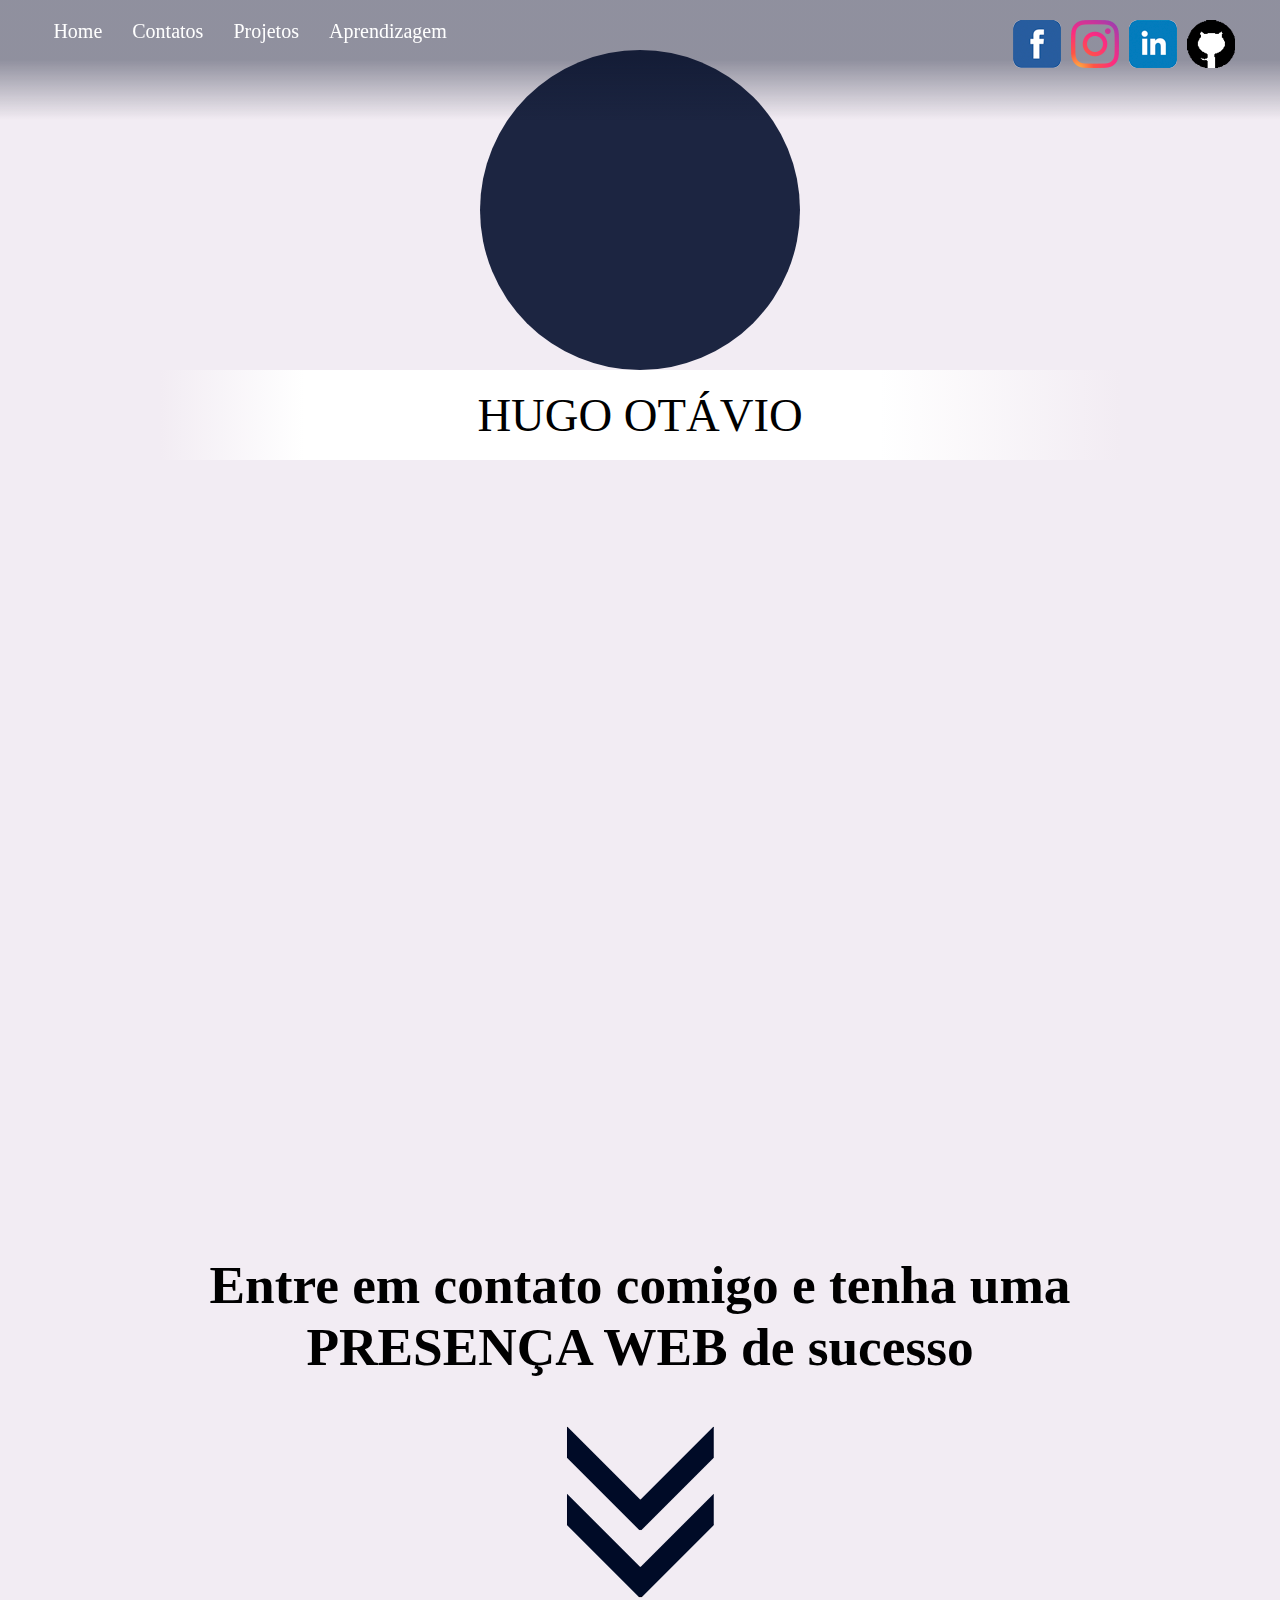
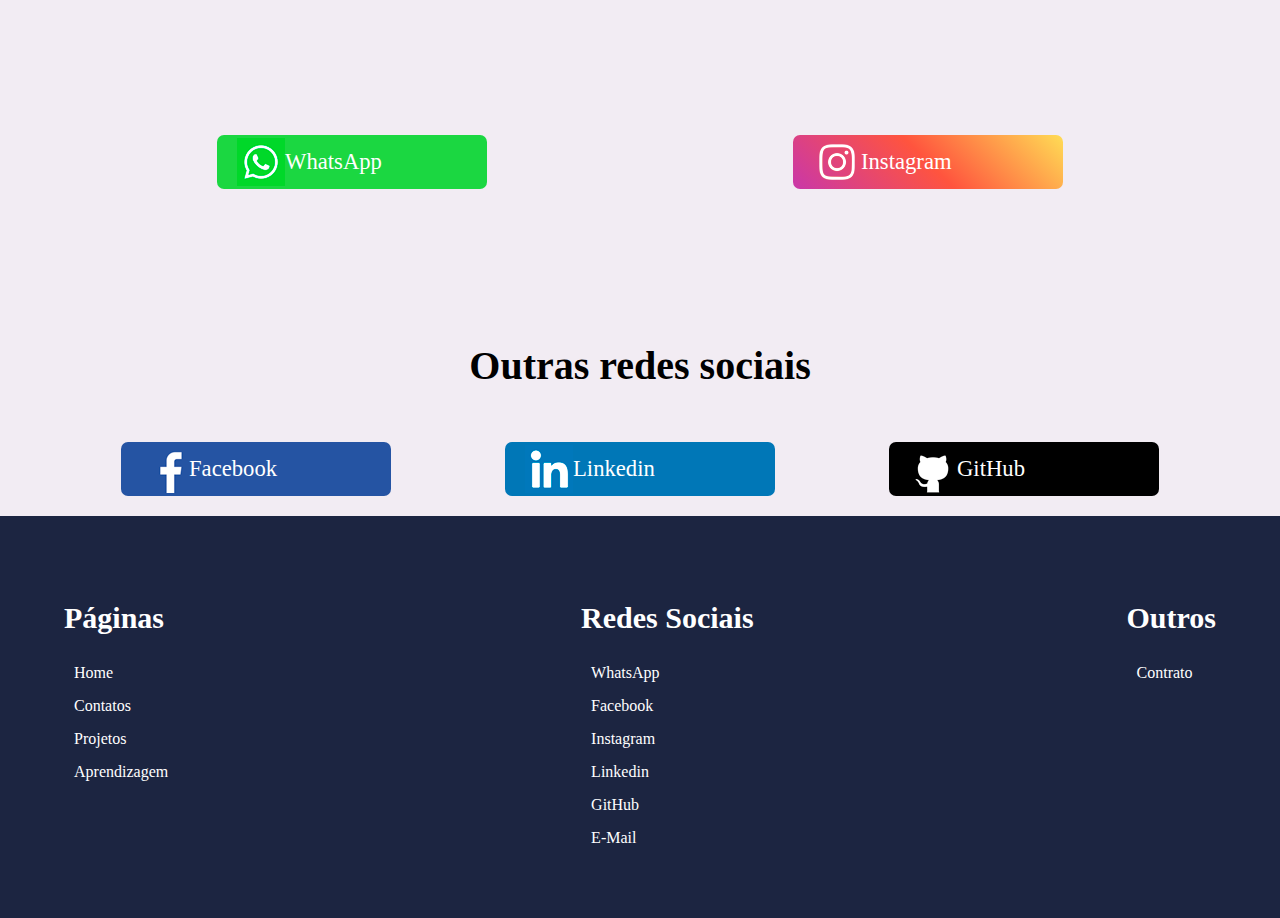
<file: index.html>
<!DOCTYPE html>
<html lang="pt-br">
<head>
    <meta charset="UTF-8">
    <meta http-equiv="X-UA-Compatible" content="IE=edge">
    <meta name="viewport" content="width=device-width, initial-scale=1.0">
    <title>Home - HugoOtávio</title>
    <link rel="stylesheet" href="ARQUIVOS/css/style_all.css">
</head>
<body>

    <header class="header">

        <nav class="header__nav">

            <ul class="header__nav__listaMenu--paginas">

                <li class="header__nav__listaMenu__item">

                    <a href="index.html" class="listaMenu__item__link">Home</a>

                </li>

                <li class="header__nav__listaMenu__item">

                    <a href="contato.html" class="listaMenu__item__link">Contatos</a>

                </li>

                <li class="header__nav__listaMenu__item">

                    <a href="projeto.html" class="listaMenu__item__link">Projetos</a>

                </li>

                <li class="header__nav__listaMenu__item">

                    <a href="aprendizagem.html" class="listaMenu__item__link">Aprendizagem</a>

                </li>

            </ul>

            <!--__________UL RERES-->

            <ul class="header__nav__listaMenu--redes">

                <li class="header__nav__listaMenu__item--redes">

                    <a href="https://web.facebook.com/profile.php?id=100083190938976" target="_blank" class="listaMenu__item__link">

                        <img src="ARQUIVOS/IMAGES/logoFace.png" alt="" class="listaItem__item__img--redes">

                    </a>

                </li>

                <li class="header__nav__listaMenu__item--redes">

                    <a href="https://www.instagram.com/hugotavio05/" target="_blank" class="listaMenu__item__link">

                        <img src="ARQUIVOS/IMAGES/logoInstagram.png" alt="" class="listaItem__item__img--redes">

                    </a>

                </li>

                <li class="header__nav__listaMenu__item--redes">

                    <a href="https://www.linkedin.com/in/hugo-ot%C3%A1vio-47054a246/" target="_blank"  class="listaMenu__item__link">

                        <img src="ARQUIVOS/IMAGES/logoLinkedin.png" alt="" class="listaItem__item__img--redes">

                    </a>

                </li>

                <li class="header__nav__listaMenu__item--redes">

                    <a href="https://github.com/Hugovisk20" target="_blank" class="listaMenu__item__link">

                        <img src="ARQUIVOS/IMAGES/github.png" alt="" class="listaItem__item__img--redes">

                    </a>

                </li>

            </ul>

        </nav>

        <nav class="header__nav--mobile">

            <img src="ARQUIVOS/IMAGES/iconMenu.png" alt="" class="header__nav--mobile__imgMenu" onclick="openMenuMobile('header__nav--mobile__ulItens')">

            <div class="header__nav--mobile__ulItens openMobile">

                <ul class="nav--mobile__listaMenu">

                    <li class="nav--mobile__listaMenu__item">

                        <a href="./index.html" class="listaMenu__ancora">Home</a>

                    </li>

                    <li class="nav--mobile__listaMenu__item">

                        <a href="./contato.html" class="listaMenu__ancora">Contatos</a>

                    </li>

                    <li class="nav--mobile__listaMenu__item">

                        <a href="./projeto.html" class="listaMenu__ancora">Projetos</a>

                    </li>

                    <li class="nav--mobile__listaMenu__item">

                        <a href="./aprendizagem.html" class="listaMenu__ancora">Aprendizagem</a>

                    </li>
                    
                </ul>


                <!--__________UL RERES-->

                <ul class="header__nav__listaMenu--redes">

                    <li class="header__nav__listaMenu__item--redes">

                        <a href="https://web.facebook.com/profile.php?id=100083190938976" target="_blank" class="listaMenu__item__link">

                            <img src="ARQUIVOS/IMAGES/logoFace.png" alt="">

                        </a>

                    </li>

                    <li class="header__nav__listaMenu__item--redes">

                        <a href="https://www.instagram.com/hugotavio05/" target="_blank" class="listaMenu__item__link">

                            <img src="ARQUIVOS/IMAGES/logoInstagram.png" alt="">

                        </a>

                    </li>

                    <li class="header__nav__listaMenu__item--redes">

                        <a href="https://www.linkedin.com/in/hugo-ot%C3%A1vio-47054a246/" target="_blank"  class="listaMenu__item__link">

                            <img src="ARQUIVOS/IMAGES/logoLinkedin.png" alt="">

                        </a>

                    </li>

                    <li class="header__nav__listaMenu__item--redes">

                        <a href="https://github.com/Hugovisk20" target="_blank" class="listaMenu__item__link">

                            <img src="ARQUIVOS/IMAGES/github.png" alt="">

                        </a>

                    </li>

                </ul>

            </div>

        </nav>

    </header>



    <main class="main">

        <section class="main__section">

            <article class="main__section__article">

                <div class="main__section__article__div--img">

                    <div class="div__img--teste">  </div>

                </div>

                <div class="main__section__article__div--txt center-content">

                    <div class="txt__quemsou animateText">

                        <h2>Sobre mim</h2>

                        <p class="txt__quemsou__paragrafo ">
                            Olá, me chamo Hugo Otávio dos Santos de Paula e trabalho com Desenvolvimento Web e Web Design e atualmente com 1 ano de experiência na área, mas sempre estou me atualizando com estudos sobre o assunto e pretendo sempre estar em busca de conhecimento. Eu tenho como foco principal auxiliar pessoas autônomas e pequenas empresas a terem sua presença online captando mais clientes para seu négocio, ou também dando manutenção ou suporte para sue site existente.
                            <br><br>
                            Procuro manter meus conhecimento em dia, lendo blog e fóruns, documentações e me atualizando com as principais notícias, isso me auxilia a construir um sistema web sempre atualizado e como consequência um site atrativo e profissional para que seus usuários tenham uma boa primeira impresão ao navegar no seu WebSite.
                        </p>

                    </div>



                    <div class="txt__experiencias animateText">

                        <div>

                            <h2 class="">Expereriências</h2>

                            <p class="txt__experiencias__paragrafo">
                                Adquiri ao longo da minha carreira e ao longo dos meus estudos experiência na <span>criação de lojas virtuais</span> no qual a segurança dos dados é sem dúvida é o mais importante, <span>desenvolvimento de sites institucionais e portfólios</span>, no qual me dedico a conhecer meus clientes para assim saber seus valores e necessidades para construir algo que adeque ao seu pedido. <br>
                                Além do mais um site responsivo é essencial pois, mais da metade das pessoas acessam a Web por dispositivos móveis, e ter um profissional que faça seus usuários uma experiência confortável na sua 'residência' online é fundamental.
                            </p>    

                        </div>

                    </div>



                    <div class="txt__callToAction">

                        <h1 class="">Entre em contato comigo e tenha uma PRESENÇA WEB de sucesso</h1>

                        <div class="txt__callToAction__imgSeta">

                            <img src="ARQUIVOS/IMAGES/setaparabaixo.png" alt="" class="callToAction__imgSeta__img">

                        </div>

                        <div class="txt__callToAction__buttons">

                            <a href="https://wa.me/5512992174144" target="_blank" class="callToAction__buttons__link callToAction__button__whats">
                                <img src="ARQUIVOS/IMAGES/whatsapp.png" alt="">
                                <span>WhatsApp</span>
                            </a>

                            <a href="https://www.instagram.com/hugotavio05/" target="_blank" class="callToAction__buttons__link callToAction__button__insta">
                                <img src="ARQUIVOS/IMAGES/instagram.png" alt="">
                                <span>Instagram</span>
                            </a>

                        </div>

                        <div class="txt__callToAction__redes">

                            <h2>Outras redes sociais</h2>

                            <div class="txt__callToAction__redes__buttons">

                                <a href="https://web.facebook.com/profile.php?id=100083190938976" target="_blank" class="callToAction__buttons__link callToAction__button__face">
                                    <img src="ARQUIVOS/IMAGES/facebook.png" alt="">
                                    <span>Facebook</span>
                                </a>

                                <a href="https://www.linkedin.com/in/hugo-ot%C3%A1vio-47054a246/" target="_blank" class="callToAction__buttons__link callToAction__button__linkedin">
                                    <img src="ARQUIVOS/IMAGES/linkedin.png" alt="">
                                    <span>Linkedin</span>
                                </a>

                                <a href="https://github.com/Hugovisk20" target="_blank" class="callToAction__buttons__link callToAction__button__github">
                                    <img src="ARQUIVOS/IMAGES/github-logo.png" alt="">
                                    <span>GitHub</span>
                                </a>   

                            </div>

                        </div>

                    </div>

                </div>



                <footer class="main__section__article__footer">

                    <div class="footer__div">

                        <div class="footer__div__div center-content">

                            <ul class="footer__div__div__ul--pagina">

                                <h2 class="ul__h2--paginasoutros">Páginas</h2>

                                <li class="ul__li--paginas">
                                    <a href="index.html" class="ul__li__link">Home</a>
                                </li>

                                <li class="ul__li--paginas">
                                    <a href="contato.html" class="ul__li__link">Contatos</a>
                                </li>

                                <li class="ul__li--paginas">
                                    <a href="projeto.html" class="ul__li__link">Projetos</a>
                                </li>

                                <li class="ul__li--paginas">
                                    <a href="aprendizagem.html" class="ul__li__link">Aprendizagem</a>
                                </li>

                            </ul>


                            <ul class="footer__div__div__ul">

                                <h2 class="ul__h2--contatos">Redes Sociais</h2>

                                <li class="ul__li--contatos">
                                    <a href="https://wa.me/5512992174144" target="_blank" class="ul__li__link">WhatsApp</a>
                                </li>

                                <li class="ul__li--contatos">
                                    <a href="https://web.facebook.com/profile.php?id=100083190938976" target="_blank" class="ul__li__link">Facebook</a>
                                </li>

                                <li class="ul__li--contatos">
                                    <a href="https://www.instagram.com/hugotavio05/" target="_blank" class="ul__li__link">Instagram</a>
                                </li>

                                <li class="ul__li--contatos">
                                    <a href="https://www.linkedin.com/in/hugo-ot%C3%A1vio-47054a246/" target="_blank" class="ul__li__link">Linkedin</a>
                                </li>
                                
                                <li class="ul__li--contatos">
                                    <a href="https://github.com/Hugovisk20" target="_blank" class="ul__li__link">GitHub</a>
                                </li>

                                <li class="ul__li--contatos">
                                    <a href="https://mail.google.com/mail/u/0/?tab=rm#sent?compose=CllgCJfpsdsNrflbrMKgWKdbxsCVQmvFDRbXFJzLTJlgWJCkHSkPSxJmgsncrFtzZBvWZTvlJvV" target="_blank" class="ul__li__link">E-Mail</a>
                                </li>

                            </ul>


                            <ul class="footer__div__div__ul--outros">

                                <h2 class="ul__h2--outros">Outros</h2>

                                <li class="ul__li--outros">
                                    <a href="" class="ul__li__link">Contrato</a>
                                </li>


                                </li>

                            </ul>

                        </div>

                    </div>

                </footer>

            </article>

        </section>

    </main>

    <script src="ARQUIVOS/js/scripts_all.js"></script>
    
</body>
</html>
</file>
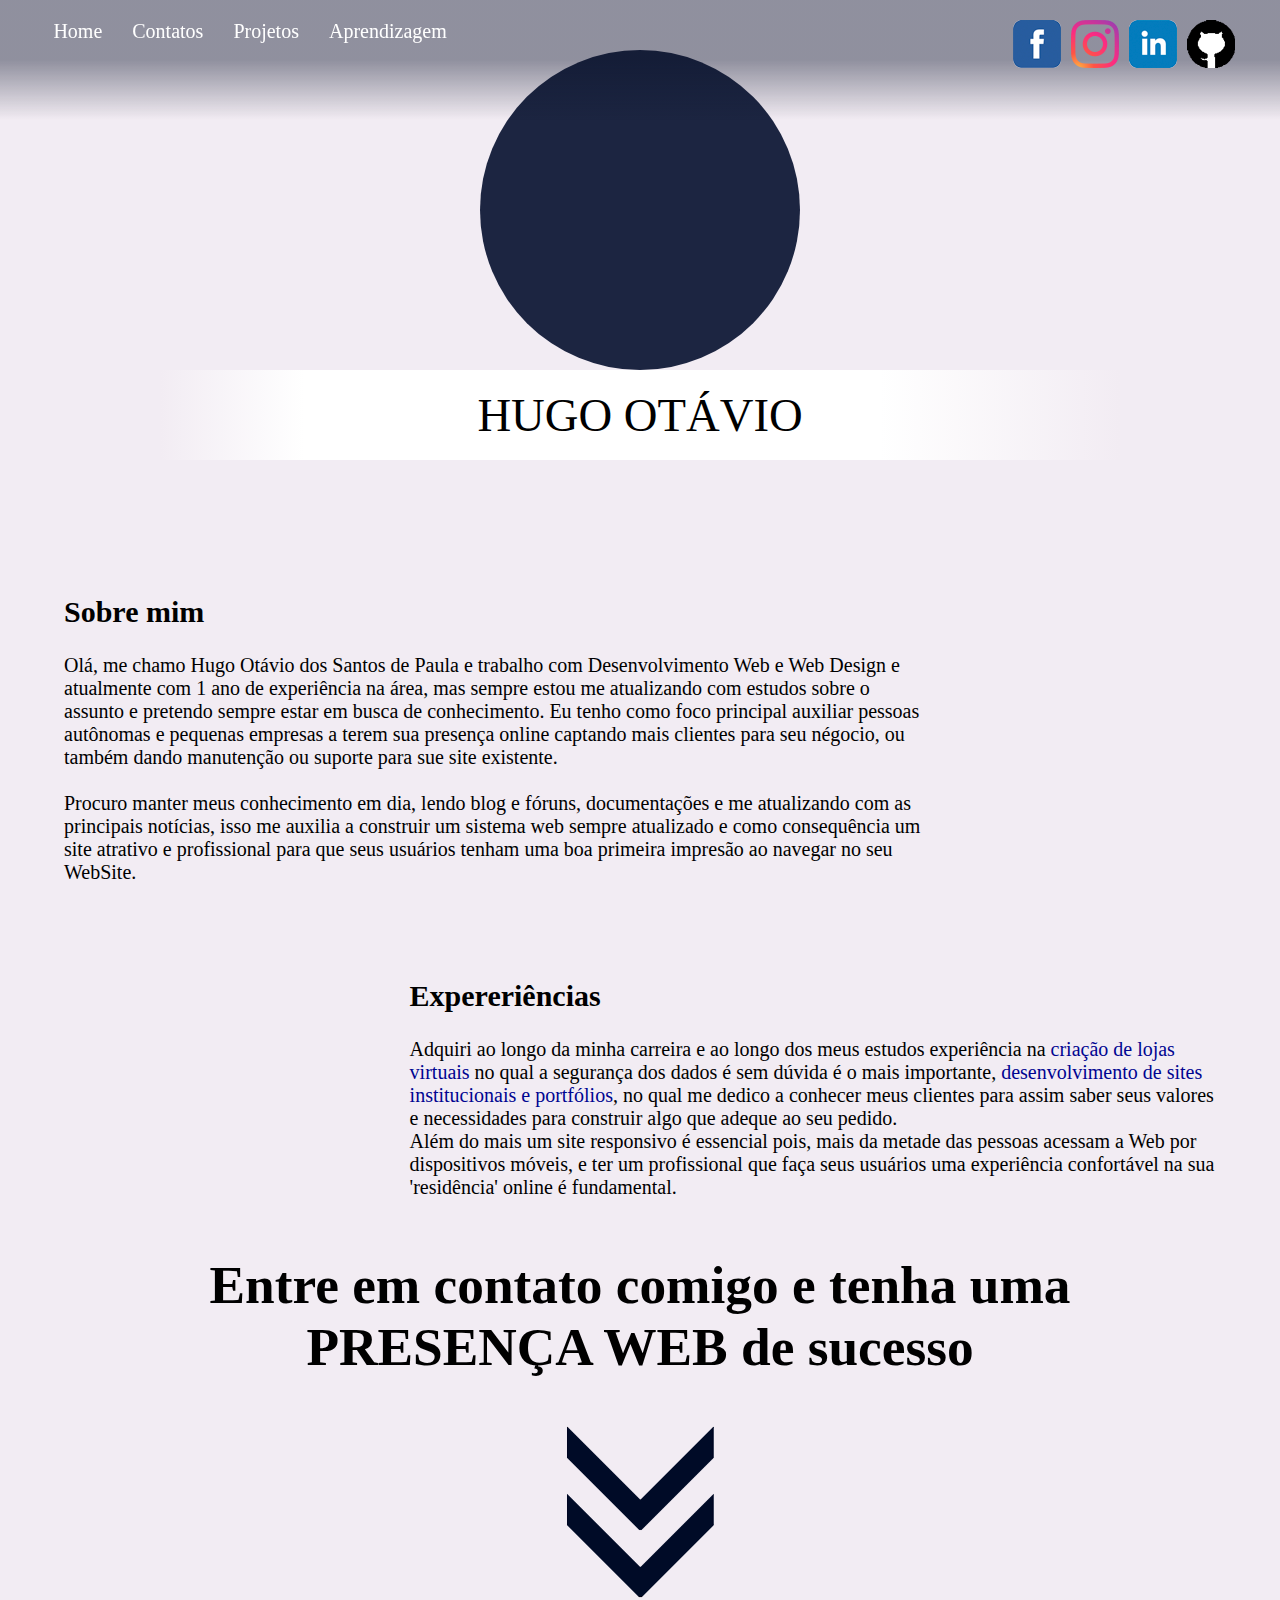
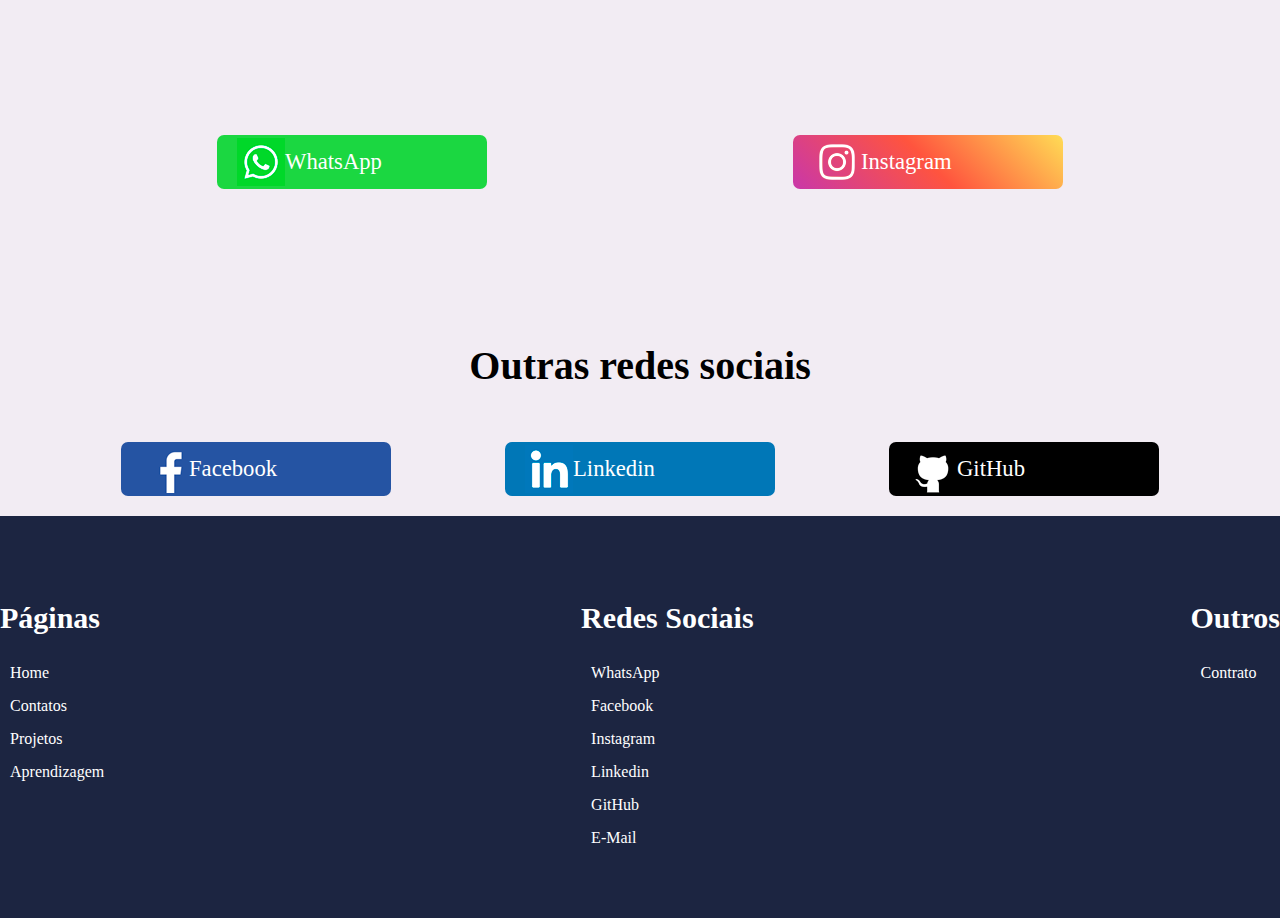
<file: ARQUIVOS/html/index.html>
<!DOCTYPE html>
<html lang="pt-br">
<head>
    <meta charset="UTF-8">
    <meta http-equiv="X-UA-Compatible" content="IE=edge">
    <meta name="viewport" content="width=device-width, initial-scale=1.0">
    <title>Home - HugoOtávio</title>
    <link rel="stylesheet" href="../css/style_all.css">
</head>
<body>

    <header class="header">

        <nav class="header__nav">

            <ul class="header__nav__listaMenu--paginas">

                <li class="header__nav__listaMenu__item">

                    <a href="../html/index.html" class="listaMenu__item__link">Home</a>

                </li>

                <li class="header__nav__listaMenu__item">

                    <a href="../html/contato.html" class="listaMenu__item__link">Contatos</a>

                </li>

                <li class="header__nav__listaMenu__item">

                    <a href="../html/projeto.html" class="listaMenu__item__link">Projetos</a>

                </li>

                <li class="header__nav__listaMenu__item">

                    <a href="../html/aprendizagem.html" class="listaMenu__item__link">Aprendizagem</a>

                </li>

            </ul>

            <!--__________UL RERES-->

            <ul class="header__nav__listaMenu--redes">

                <li class="header__nav__listaMenu__item--redes">

                    <a href="https://web.facebook.com/profile.php?id=100083190938976" target="_blank" class="listaMenu__item__link">

                        <img src="../IMAGES/logoFace.png" alt="">

                    </a>

                </li>

                <li class="header__nav__listaMenu__item--redes">

                    <a href="https://www.instagram.com/hugotavio05/" target="_blank" class="listaMenu__item__link">

                        <img src="../IMAGES/logoInstagram.png" alt="">

                    </a>

                </li>

                <li class="header__nav__listaMenu__item--redes">

                    <a href="https://www.linkedin.com/in/hugo-ot%C3%A1vio-47054a246/" target="_blank"  class="listaMenu__item__link">

                        <img src="../IMAGES/logoLinkedin.png" alt="">

                    </a>

                </li>

                <li class="header__nav__listaMenu__item--redes">

                    <a href="https://github.com/Hugovisk20" target="_blank" class="listaMenu__item__link">

                        <img src="../IMAGES/github.png" alt="">

                    </a>

                </li>

            </ul>

        </nav>

    </header>



    <main class="main">

        <section class="main__section">

            <article class="main__section__article">

                <div class="main__section__article__div--img">

                    <div class="div__img--teste">  </div>

                </div>

                <div class="main__section__article__div--txt center-content">

                    <div class="txt__quemsou">

                        <h2>Sobre mim</h2>

                        <p class="txt__quemsou__paragrafo">
                            Olá, me chamo Hugo Otávio dos Santos de Paula e trabalho com Desenvolvimento Web e Web Design e atualmente com 1 ano de experiência na área, mas sempre estou me atualizando com estudos sobre o assunto e pretendo sempre estar em busca de conhecimento. Eu tenho como foco principal auxiliar pessoas autônomas e pequenas empresas a terem sua presença online captando mais clientes para seu négocio, ou também dando manutenção ou suporte para sue site existente.
                            <br><br>
                            Procuro manter meus conhecimento em dia, lendo blog e fóruns, documentações e me atualizando com as principais notícias, isso me auxilia a construir um sistema web sempre atualizado e como consequência um site atrativo e profissional para que seus usuários tenham uma boa primeira impresão ao navegar no seu WebSite.
                        </p>

                    </div>



                    <div class="txt__experiencias">

                        <div>

                            <h2 class="">Expereriências</h2>

                            <p class="txt__experiencias__paragrafo">
                                Adquiri ao longo da minha carreira e ao longo dos meus estudos experiência na <span>criação de lojas virtuais</span> no qual a segurança dos dados é sem dúvida é o mais importante, <span>desenvolvimento de sites institucionais e portfólios</span>, no qual me dedico a conhecer meus clientes para assim saber seus valores e necessidades para construir algo que adeque ao seu pedido. <br>
                                Além do mais um site responsivo é essencial pois, mais da metade das pessoas acessam a Web por dispositivos móveis, e ter um profissional que faça seus usuários uma experiência confortável na sua 'residência' online é fundamental.
                            </p>    

                        </div>

                    </div>



                    <div class="txt__callToAction">

                        <h1 class="">Entre em contato comigo e tenha uma PRESENÇA WEB de sucesso</h1>

                        <div class="txt__callToAction__imgSeta">

                            <img src="../IMAGES/setaparabaixo.png" alt="">

                        </div>

                        <div class="txt__callToAction__buttons">

                            <a href="https://wa.me/5512992174144" target="_blank" class="callToAction__buttons__link callToAction__button__whats">
                                <img src="../IMAGES/whatsapp.png" alt="">
                                <span>WhatsApp</span>
                            </a>

                            <a href="https://www.instagram.com/hugotavio05/" target="_blank" class="callToAction__buttons__link callToAction__button__insta">
                                <img src="../IMAGES/instagram.png" alt="">
                                <span>Instagram</span>
                            </a>

                        </div>

                        <div class="txt__callToAction__redes">

                            <h2>Outras redes sociais</h2>

                            <div class="txt__callToAction__redes__buttons">

                                <a href="https://web.facebook.com/profile.php?id=100083190938976" target="_blank" class="callToAction__buttons__link callToAction__button__face">
                                    <img src="../IMAGES/facebook.png" alt="">
                                    <span>Facebook</span>
                                </a>

                                <a href="https://www.linkedin.com/in/hugo-ot%C3%A1vio-47054a246/" target="_blank" class="callToAction__buttons__link callToAction__button__linkedin">
                                    <img src="../IMAGES/linkedin.png" alt="">
                                    <span>Linkedin</span>
                                </a>

                                <a href="https://github.com/Hugovisk20" target="_blank" class="callToAction__buttons__link callToAction__button__github">
                                    <img src="../IMAGES/github-logo.png" alt="">
                                    <span>GitHub</span>
                                </a>   

                            </div>

                        </div>

                    </div>

                </div>



                <footer class="main__section__article__footer">

                    <div class="footer__div">

                        <div class="footer__div__div">

                            <ul class="footer__div__div__ul--pagina">

                                <h2 class="ul__h2--paginasoutros">Páginas</h2>

                                <li class="ul__li--paginas">
                                    <a href="../html/index.html" class="ul__li__link">Home</a>
                                </li>

                                <li class="ul__li--paginas">
                                    <a href="../html/contato.html" class="ul__li__link">Contatos</a>
                                </li>

                                <li class="ul__li--paginas">
                                    <a href="../html/projeto.html" class="ul__li__link">Projetos</a>
                                </li>

                                <li class="ul__li--paginas">
                                    <a href="../html/aprendizagem.html" class="ul__li__link">Aprendizagem</a>
                                </li>

                            </ul>


                            <ul class="footer__div__div__ul">

                                <h2 class="ul__h2--contatos">Redes Sociais</h2>

                                <li class="ul__li--contatos">
                                    <a href="https://wa.me/5512992174144" target="_blank" class="ul__li__link">WhatsApp</a>
                                </li>

                                <li class="ul__li--contatos">
                                    <a href="https://web.facebook.com/profile.php?id=100083190938976" target="_blank" class="ul__li__link">Facebook</a>
                                </li>

                                <li class="ul__li--contatos">
                                    <a href="https://www.instagram.com/hugotavio05/" target="_blank" class="ul__li__link">Instagram</a>
                                </li>

                                <li class="ul__li--contatos">
                                    <a href="https://www.linkedin.com/in/hugo-ot%C3%A1vio-47054a246/" target="_blank" class="ul__li__link">Linkedin</a>
                                </li>
                                
                                <li class="ul__li--contatos">
                                    <a href="https://github.com/Hugovisk20" target="_blank" class="ul__li__link">GitHub</a>
                                </li>

                                <li class="ul__li--contatos">
                                    <a href="https://mail.google.com/mail/u/0/?tab=rm#sent?compose=CllgCJfpsdsNrflbrMKgWKdbxsCVQmvFDRbXFJzLTJlgWJCkHSkPSxJmgsncrFtzZBvWZTvlJvV" target="_blank" class="ul__li__link">E-Mail</a>
                                </li>

                            </ul>


                            <ul class="footer__div__div__ul--outros">

                                <h2 class="ul__h2--outros">Outros</h2>

                                <li class="ul__li--outros">
                                    <a href="" class="ul__li__link">Contrato</a>
                                </li>


                                </li>

                            </ul>

                        </div>

                    </div>

                </footer>

            </article>

        </section>

    </main>
    
</body>
</html>
</file>
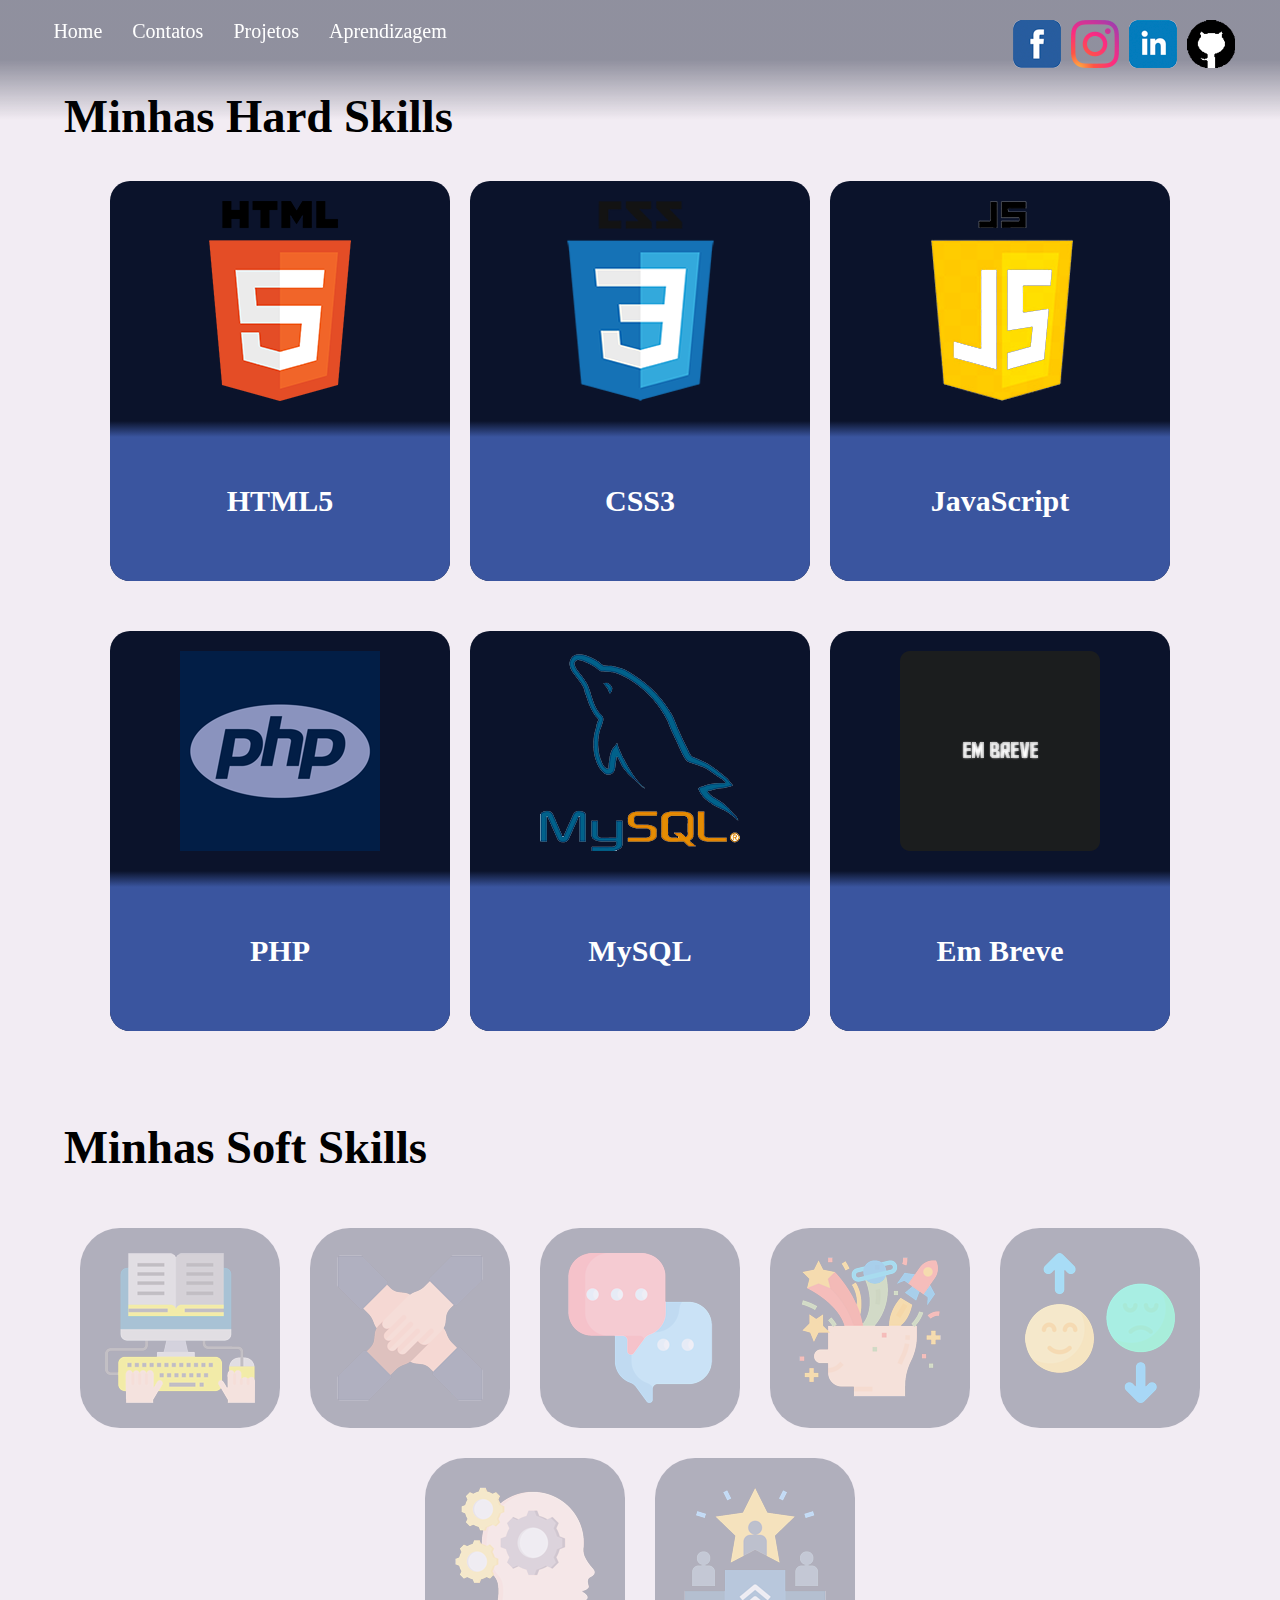
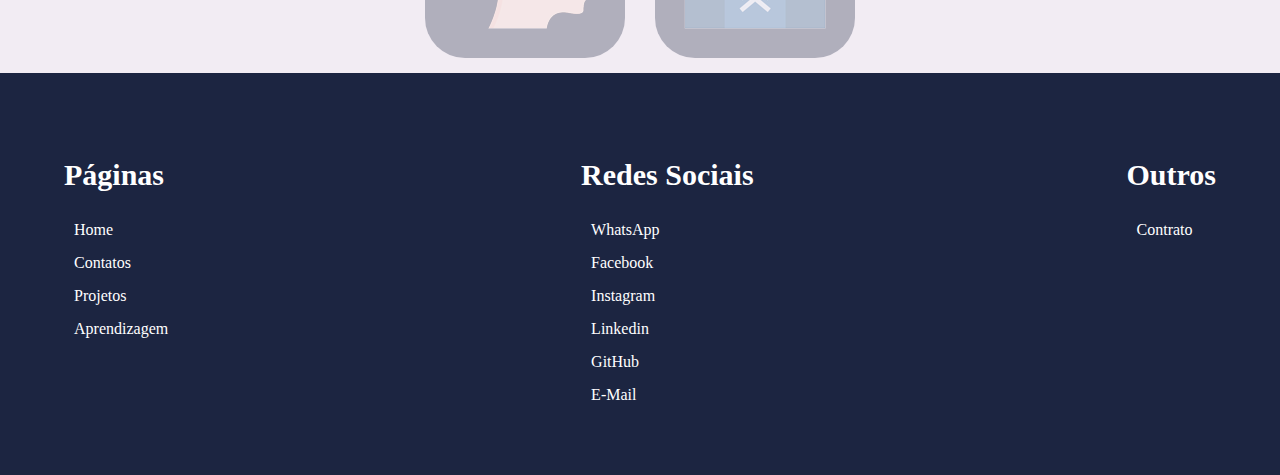
<file: aprendizagem.html>
<!DOCTYPE html>
<html lang="en">
<head>
    <meta charset="UTF-8">
    <meta http-equiv="X-UA-Compatible" content="IE=edge">
    <meta name="viewport" content="width=device-width, initial-scale=1.0">
    <title>Document</title>
    <link rel="stylesheet" href="ARQUIVOS/css/style_all.css">
</head>
<body>

    <header class="header">

        <nav class="header__nav">

            <ul class="header__nav__listaMenu--paginas">

                <li class="header__nav__listaMenu__item">

                    <a href="index.html" class="listaMenu__item__link">Home</a>

                </li>

                <li class="header__nav__listaMenu__item">

                    <a href="contato.html" class="listaMenu__item__link">Contatos</a>

                </li>

                <li class="header__nav__listaMenu__item">

                    <a href="projeto.html" class="listaMenu__item__link">Projetos</a>

                </li>

                <li class="header__nav__listaMenu__item">

                    <a href="aprendizagem.html" class="listaMenu__item__link">Aprendizagem</a>

                </li>

            </ul>

            <!--__________UL RERES-->

            <ul class="header__nav__listaMenu--redes">

                <li class="header__nav__listaMenu__item--redes">

                    <a href="https://web.facebook.com/profile.php?id=100083190938976" target="_blank" class="listaMenu__item__link">

                        <img src="ARQUIVOS/IMAGES/logoFace.png" alt="" class="listaItem__item__img--redes">

                    </a>

                </li>

                <li class="header__nav__listaMenu__item--redes">

                    <a href="https://www.instagram.com/hugotavio05/" target="_blank" class="listaMenu__item__link">

                        <img src="ARQUIVOS/IMAGES/logoInstagram.png" alt="" class="listaItem__item__img--redes">

                    </a>

                </li>

                <li class="header__nav__listaMenu__item--redes">

                    <a href="https://www.linkedin.com/in/hugo-ot%C3%A1vio-47054a246/" target="_blank"  class="listaMenu__item__link">

                        <img src="ARQUIVOS/IMAGES/logoLinkedin.png" alt="" class="listaItem__item__img--redes">

                    </a>

                </li>

                <li class="header__nav__listaMenu__item--redes">

                    <a href="https://github.com/Hugovisk20" target="_blank" class="listaMenu__item__link">

                        <img src="ARQUIVOS/IMAGES/github.png" alt="" class="listaItem__item__img--redes">

                    </a>

                </li>

            </ul>

        </nav>

        <nav class="header__nav--mobile">

            <img src="ARQUIVOS/IMAGES/iconMenu.png" alt="" class="header__nav--mobile__imgMenu" onclick="openMenuMobile('header__nav--mobile__ulItens')">

            <div class="header__nav--mobile__ulItens openMobile">

                <ul class="nav--mobile__listaMenu">

                    <li class="nav--mobile__listaMenu__item">

                        <a href="./index.html" class="listaMenu__ancora">Home</a>

                    </li>

                    <li class="nav--mobile__listaMenu__item">

                        <a href="./contato.html" class="listaMenu__ancora">Contatos</a>

                    </li>

                    <li class="nav--mobile__listaMenu__item">

                        <a href="./projeto.html" class="listaMenu__ancora">Projetos</a>

                    </li>

                    <li class="nav--mobile__listaMenu__item">

                        <a href="./aprendizagem.html" class="listaMenu__ancora">Aprendizagem</a>

                    </li>
                    
                </ul>


                <!--__________UL RERES-->

                <ul class="header__nav__listaMenu--redes">

                    <li class="header__nav__listaMenu__item--redes">

                        <a href="https://web.facebook.com/profile.php?id=100083190938976" target="_blank" class="listaMenu__item__link">

                            <img src="ARQUIVOS/IMAGES/logoFace.png" alt="">

                        </a>

                    </li>

                    <li class="header__nav__listaMenu__item--redes">

                        <a href="https://www.instagram.com/hugotavio05/" target="_blank" class="listaMenu__item__link">

                            <img src="ARQUIVOS/IMAGES/logoInstagram.png" alt="">

                        </a>

                    </li>

                    <li class="header__nav__listaMenu__item--redes">

                        <a href="https://www.linkedin.com/in/hugo-ot%C3%A1vio-47054a246/" target="_blank"  class="listaMenu__item__link">

                            <img src="ARQUIVOS/IMAGES/logoLinkedin.png" alt="">

                        </a>

                    </li>

                    <li class="header__nav__listaMenu__item--redes">

                        <a href="https://github.com/Hugovisk20" target="_blank" class="listaMenu__item__link">

                            <img src="ARQUIVOS/IMAGES/github.png" alt="">

                        </a>

                    </li>

                </ul>

            </div>

        </nav>

    </header>



    <main class="main">

        <section class="main__section">

            <article class="main__section__article ">

                <div class="center-content">

                    <h2 class="section__article__h2title ">Minhas Hard Skills</h2>

                    <div class="section__article__div">

                        <div class="section__article__div__divcard">
                            <div class="article__div__card">

                                <div class="div__card__imgtop">

                                    <img src="ARQUIVOS/IMAGES/html.png" alt="">

                                </div>

                                <div class="div__card__txt">

                                    <h2>HTML5</h2>

                                </div>

                            </div>
                        </div>


                        <div class="section__article__div__divcard">
                            <div class="article__div__card">

                                <div class="div__card__imgtop">

                                    <img src="ARQUIVOS/IMAGES/CSS3.png" alt="">

                                </div>

                                <div class="div__card__txt">

                                    <h2>CSS3</h2>

                                </div>

                            </div>
                        </div>


                        <div class="section__article__div__divcard">
                            <div class="article__div__card">

                                <div class="div__card__imgtop">

                                    <img src="ARQUIVOS/IMAGES/javascript.png" alt="">

                                </div>

                                <div class="div__card__txt">

                                    <h2>JavaScript</h2>

                                </div>

                            </div>
                        </div>


                        <div class="section__article__div__divcard">
                            <div class="article__div__card">

                                <div class="div__card__imgtop">

                                    <img src="ARQUIVOS/IMAGES/PHPlogo.png" alt="">

                                </div>

                                <div class="div__card__txt">

                                    <h2>PHP</h2>

                                </div>

                            </div>
                        </div>


                        <div class="section__article__div__divcard">
                            <div class="article__div__card">

                                <div class="div__card__imgtop">

                                    <img src="ARQUIVOS/IMAGES/mysql.png" alt="">

                                </div>

                                <div class="div__card__txt">

                                    <h2>MySQL</h2>

                                </div>

                            </div>
                        </div>


                        <div class="section__article__div__divcard">
                            <div class="article__div__card">

                                <div class="div__card__imgtop">

                                    <img src="ARQUIVOS/IMAGES/em-breve.png" alt="">

                                </div>

                                <div class="div__card__txt">

                                    <h2>Em Breve</h2>

                                </div>

                            </div>
                        </div>

                    </div>

                </div>

                <div class="section__article__skills center-content">

                    <h2 class="section__article__h2title">Minhas Soft Skills</h2>

                    <div class="article__skills__cards">

                        <div class="article__skills__card__divcard">

                            <div class="cards__divcard__card">

                                <img src="ARQUIVOS/IMAGES/aprender-a-aprender.png" alt="">

                            </div>

                            <div class="cards__divcard__cardSobreposicao">

                                Aprender a Aprender

                            </div>

                        </div>


                        <div class="article__skills__card__divcard">

                            <div class="cards__divcard__card">

                                <img src="ARQUIVOS/IMAGES/colaboracao.png" alt="">

                            </div>

                            <div class="cards__divcard__cardSobreposicao">

                                Colaboração

                            </div>
                            
                        </div>


                        <div class="article__skills__card__divcard">

                            <div class="cards__divcard__card">

                                <img src="ARQUIVOS/IMAGES/comunicacao.png" alt="">

                            </div>

                            <div class="cards__divcard__cardSobreposicao">

                                Comunicação

                            </div>

                        </div>


                        <div class="article__skills__card__divcard emDesenvolvimento">

                            <div class="cards__divcard__card">

                                <img src="ARQUIVOS/IMAGES/criatividade.png" alt="">

                            </div>

                            <div class="cards__divcard__cardSobreposicao emDesenvolvimento__bg">

                                Criatividade <br>
                                <span style="font-weight: 600;">Preciso me Desenvover</span>

                            </div>

                        </div>


                        <div class="article__skills__card__divcard emDesenvolvimento">

                            <div class="cards__divcard__card">

                                <img src="ARQUIVOS/IMAGES/inteligencia-emocional.png" alt="">

                            </div>

                            <div class="cards__divcard__cardSobreposicao emDesenvolvimento__bg">

                                Inteligencia Emocional <br>
                                <span style="font-weight: 600;">Preciso me Desenvover</span>

                            </div>

                        </div>


                        <div class="article__skills__card__divcard">

                            <div class="cards__divcard__card">

                                <img src="ARQUIVOS/IMAGES/pensamento-critico.png" alt="">

                            </div>

                            <div class="cards__divcard__cardSobreposicao">

                                Pensamento Critíco

                            </div>

                        </div>


                        <div class="article__skills__card__divcard quaseLa">

                            <div class="cards__divcard__card">

                                <img src="ARQUIVOS/IMAGES/lideranca.png" alt="">

                            </div>

                            <div class="cards__divcard__cardSobreposicao quaseLa_bg">

                                Liderança <br>
                                <span style="font-weight: 600;">Quase lá</span>

                            </div>

                        </div>

                        
                    </div>

                </div>

            </article>

        </section>

    </main>



    <footer class="main__section__article__footer">

        <div class="footer__div">

            <div class="footer__div__div center-content">

                <ul class="footer__div__div__ul--pagina">

                    <h2 class="ul__h2--paginasoutros">Páginas</h2>

                    <li class="ul__li--paginas">
                        <a href="index.html" class="ul__li__link">Home</a>
                    </li>

                    <li class="ul__li--paginas">
                        <a href="contato.html" class="ul__li__link">Contatos</a>
                    </li>

                    <li class="ul__li--paginas">
                        <a href="projeto.html" class="ul__li__link">Projetos</a>
                    </li>

                    <li class="ul__li--paginas">
                        <a href="aprendizagem.html" class="ul__li__link">Aprendizagem</a>
                    </li>

                </ul>


                <ul class="footer__div__div__ul">

                    <h2 class="ul__h2--contatos">Redes Sociais</h2>

                    <li class="ul__li--contatos">
                        <a href="https://wa.me/5512992174144" target="_blank" class="ul__li__link">WhatsApp</a>
                    </li>

                    <li class="ul__li--contatos">
                        <a href="https://web.facebook.com/profile.php?id=100083190938976" target="_blank" class="ul__li__link">Facebook</a>
                    </li>

                    <li class="ul__li--contatos">
                        <a href="https://www.instagram.com/hugotavio05/" target="_blank" class="ul__li__link">Instagram</a>
                    </li>

                    <li class="ul__li--contatos">
                        <a href="https://www.linkedin.com/in/hugo-ot%C3%A1vio-47054a246/" target="_blank" class="ul__li__link">Linkedin</a>
                    </li>
                    
                    <li class="ul__li--contatos">
                        <a href="https://github.com/Hugovisk20" target="_blank" class="ul__li__link">GitHub</a>
                    </li>

                    <li class="ul__li--contatos">
                        <a href="https://mail.google.com/mail/u/0/?tab=rm#sent?compose=CllgCJfpsdsNrflbrMKgWKdbxsCVQmvFDRbXFJzLTJlgWJCkHSkPSxJmgsncrFtzZBvWZTvlJvV" target="_blank" class="ul__li__link">E-Mail</a>
                    </li>

                </ul>


                <ul class="footer__div__div__ul--outros">

                    <h2 class="ul__h2--outros">Outros</h2>

                    <li class="ul__li--outros">
                        <a href="" class="ul__li__link">Contrato</a>
                    </li>


                    </li>

                </ul>

            </div>

        </div>

    </footer>

    <script src="./ARQUIVOS/js/scripts_all.js"></script>
    
</body>
</html>
</file>
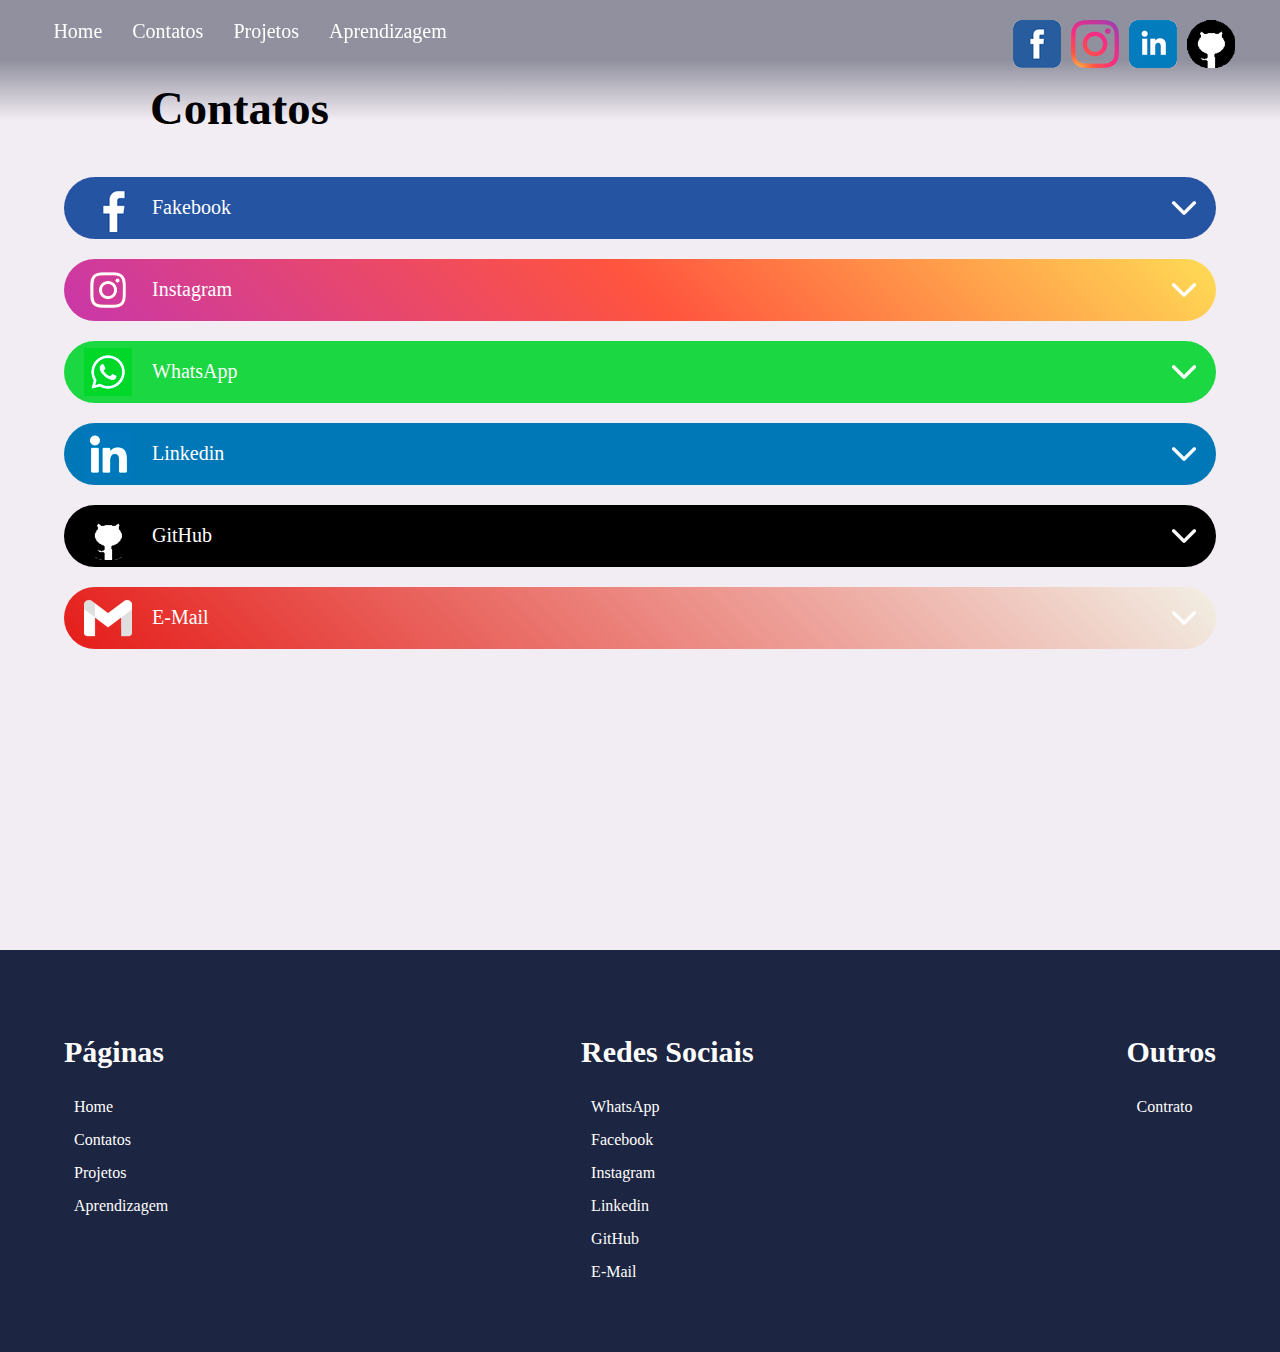
<file: contato.html>
<!DOCTYPE html>
<html lang="en">
<head>
    <meta charset="UTF-8">
    <meta http-equiv="X-UA-Compatible" content="IE=edge">
    <meta name="viewport" content="width=device-width, initial-scale=1.0">
    <title>Contatos - HugoOtávio</title>
    <link rel="stylesheet" href="ARQUIVOS/css/style_all.css">
</head>
<body>

    <header class="header">

        <nav class="header__nav">

            <ul class="header__nav__listaMenu--paginas">

                <li class="header__nav__listaMenu__item">

                    <a href="index.html" class="listaMenu__item__link">Home</a>

                </li>

                <li class="header__nav__listaMenu__item">

                    <a href="contato.html" class="listaMenu__item__link">Contatos</a>

                </li>

                <li class="header__nav__listaMenu__item">

                    <a href="projeto.html" class="listaMenu__item__link">Projetos</a>

                </li>

                <li class="header__nav__listaMenu__item">

                    <a href="aprendizagem.html" class="listaMenu__item__link">Aprendizagem</a>

                </li>

            </ul>

            <!--__________UL RERES-->

            <ul class="header__nav__listaMenu--redes">

                <li class="header__nav__listaMenu__item--redes">

                    <a href="https://web.facebook.com/profile.php?id=100083190938976" target="_blank" class="listaMenu__item__link">

                        <img src="ARQUIVOS/IMAGES/logoFace.png" alt="" class="listaItem__item__img--redes">

                    </a>

                </li>

                <li class="header__nav__listaMenu__item--redes">

                    <a href="https://www.instagram.com/hugotavio05/" target="_blank" class="listaMenu__item__link">

                        <img src="ARQUIVOS/IMAGES/logoInstagram.png" alt="" class="listaItem__item__img--redes">

                    </a>

                </li>

                <li class="header__nav__listaMenu__item--redes">

                    <a href="https://www.linkedin.com/in/hugo-ot%C3%A1vio-47054a246/" target="_blank"  class="listaMenu__item__link">

                        <img src="ARQUIVOS/IMAGES/logoLinkedin.png" alt="" class="listaItem__item__img--redes">

                    </a>

                </li>

                <li class="header__nav__listaMenu__item--redes">

                    <a href="https://github.com/Hugovisk20" target="_blank" class="listaMenu__item__link">

                        <img src="ARQUIVOS/IMAGES/github.png" alt="" class="listaItem__item__img--redes">

                    </a>

                </li>

            </ul>

        </nav>

        <nav class="header__nav--mobile">

            <img src="ARQUIVOS/IMAGES/iconMenu.png" alt="" class="header__nav--mobile__imgMenu" onclick="openMenuMobile('header__nav--mobile__ulItens')">

            <div class="header__nav--mobile__ulItens openMobile">

                <ul class="nav--mobile__listaMenu">

                    <li class="nav--mobile__listaMenu__item">

                        <a href="./index.html" class="listaMenu__ancora">Home</a>

                    </li>

                    <li class="nav--mobile__listaMenu__item">

                        <a href="./contato.html" class="listaMenu__ancora">Contatos</a>

                    </li>

                    <li class="nav--mobile__listaMenu__item">

                        <a href="./projeto.html" class="listaMenu__ancora">Projetos</a>

                    </li>

                    <li class="nav--mobile__listaMenu__item">

                        <a href="./aprendizagem.html" class="listaMenu__ancora">Aprendizagem</a>

                    </li>
                    
                </ul>


                <!--__________UL RERES-->

                <ul class="header__nav__listaMenu--redes">

                    <li class="header__nav__listaMenu__item--redes">

                        <a href="https://web.facebook.com/profile.php?id=100083190938976" target="_blank" class="listaMenu__item__link">

                            <img src="ARQUIVOS/IMAGES/logoFace.png" alt="">

                        </a>

                    </li>

                    <li class="header__nav__listaMenu__item--redes">

                        <a href="https://www.instagram.com/hugotavio05/" target="_blank" class="listaMenu__item__link">

                            <img src="ARQUIVOS/IMAGES/logoInstagram.png" alt="">

                        </a>

                    </li>

                    <li class="header__nav__listaMenu__item--redes">

                        <a href="https://www.linkedin.com/in/hugo-ot%C3%A1vio-47054a246/" target="_blank"  class="listaMenu__item__link">

                            <img src="ARQUIVOS/IMAGES/logoLinkedin.png" alt="">

                        </a>

                    </li>

                    <li class="header__nav__listaMenu__item--redes">

                        <a href="https://github.com/Hugovisk20" target="_blank" class="listaMenu__item__link">

                            <img src="ARQUIVOS/IMAGES/github.png" alt="">

                        </a>

                    </li>

                </ul>

            </div>

        </nav>

    </header>



    <main class="main">

        <section class="main__section">

            <article class="main__section__article">

                <div class="section__article__titulo">

                    <h1 class="titulo__h1">Contatos</h1>

                </div>

                <div class="section__article__redes center-content">

                    <div class="section__article__redes__cel section__article__redes__cel__face">

                        <div class="article__redes__cel__button article__redes__cel__button__face" onclick="openContato('section__article__redes__cel__face')">

                            <div class="article__redes__cel__button__left">

                                <div class="button__left__img">
                                    <img src="ARQUIVOS/IMAGES/facebook.png" alt="">
                                </div>
                                <div class="button__left__span">
                                    <span>Fakebook</span>
                                </div> 

                            </div>

                            <div class="article__redes__cel__button__imgSeta">
                                <img src="ARQUIVOS/IMAGES/sinalDeSetaBaixo.png" alt="">
                            </div>

                        </div>

                        <div class="article__redes__cel__bottom article__redes__cel__bottom--face">

                            <div class="cel__bottom__container">

                                <div class="cel__bottom__container__divImg">
                                    <div class="container__divImg__img">
                                        <p style="text-align: center;">Em breve uma Foto</p>
                                    </div>
                                </div>

                                <div class="cel__bottom__container__sobre">

                                    <div class="container__sobre__user">

                                        <p></p>
                                        <p style="word-break: keep-all;">Hugo Otavio</p>

                                    </div>

                                    <div class="container__sobre__friends">

                                        <span>116 Amigos</span>

                                    </div>

                                    <div class="container__sobre__link">

                                        <a href="https://web.facebook.com/profile.php?id=100083190938976" class="container__sobre__link__ancora" target="_blank">Ver Perfil</a>

                                    </div>

                                </div>

                            </div>

                        </div>

                    </div>


                    <div class="section__article__redes__cel section__article__redes__cel__insta">

                        <div class="article__redes__cel__button article__redes__cel__button__insta" onclick="openContato('section__article__redes__cel__insta')">

                            <div class="article__redes__cel__button__left">

                                <div class="button__left__img">
                                    <img src="ARQUIVOS/IMAGES/instagram.png" alt="">
                                </div>
                                <div class="button__left__span">
                                    <span>Instagram</span>
                                </div> 

                            </div>

                            <div class="article__redes__cel__button__imgSeta">
                                <img src="ARQUIVOS/IMAGES/sinalDeSetaBaixo.png" alt="">
                            </div>

                        </div>

                        <div class="article__redes__cel__bottom article__redes__cel__bottom--insta">

                            <div class="cel__bottom__container">

                                <div class="cel__bottom__container__divImg">
                                    <div class="container__divImg__img">
                                        <p style="text-align: center;">Em breve uma Foto</p>
                                    </div>
                                </div>

                                <div class="cel__bottom__container__sobre">

                                    <div class="container__sobre__user">

                                        <p></p>
                                        <p style="word-break: keep-all;">@hugotavio05</p>

                                    </div>

                                    <div class="container__sobre__friends">

                                        <span>124 seg.</span>
                                        <span>139 publi.</span>

                                    </div>

                                    <div class="container__sobre__link">

                                        <a href="https://www.instagram.com/hugotavio05/" target="_blank" class="container__sobre__link__ancora">Ver Perfil</a>

                                    </div>

                                </div>

                            </div>

                        </div>

                    </div>


                    <div class="section__article__redes__cel section__article__redes__cel__whats">

                        <div class="article__redes__cel__button article__redes__cel__button__whats" onclick="openContato('section__article__redes__cel__whats')">

                            <div class="article__redes__cel__button__left">

                                <div class="button__left__img">
                                    <img src="ARQUIVOS/IMAGES/whatsapp.png" alt="">
                                </div>
                                <div class="button__left__span">
                                    <span>WhatsApp</span>
                                </div> 

                            </div>

                            <div class="article__redes__cel__button__imgSeta">
                                <img src="ARQUIVOS/IMAGES/sinalDeSetaBaixo.png" alt="">
                            </div>

                        </div>

                        <div class="article__redes__cel__bottom article__redes__cel__bottom--whats">

                            <div class="cel__bottom__container">

                                <div class="cel__bottom__container__divImg">
                                    <div class="container__divImg__img">
                                        <p style="text-align: center;">Em breve uma Foto</p>
                                    </div>
                                </div>

                                <div class="cel__bottom__container__sobre">

                                    <div class="container__sobre__user">

                                        <p></p>
                                        <p style="word-break: keep-all;"></p>

                                    </div>

                                    <div class="container__sobre__friends">

                                        <span>(+55)12 99217-4144</span>
                                        <span></span>

                                    </div>

                                    <div class="container__sobre__link">

                                        <a href="https://wa.me/5512992174144" target="_blank" class="container__sobre__link__ancora">Entrar em Contato</a>

                                    </div>

                                </div>

                            </div>

                        </div>

                    </div>


                    <div class="section__article__redes__cel section__article__redes__cel__linkedin">

                        <div class="article__redes__cel__button article__redes__cel__button__linkedin" onclick="openContato('section__article__redes__cel__linkedin')">

                            <div class="article__redes__cel__button__left">

                                <div class="button__left__img">
                                    <img src="ARQUIVOS/IMAGES/linkedin.png" alt="">
                                </div>
                                <div class="button__left__span">
                                    <span>Linkedin</span>
                                </div> 

                            </div>

                            <div class="article__redes__cel__button__imgSeta">
                                <img src="ARQUIVOS/IMAGES/sinalDeSetaBaixo.png" alt="">
                            </div>

                        </div>

                        <div class="article__redes__cel__bottom article__redes__cel__bottom--linkedin">

                            <div class="cel__bottom__container">

                                <div class="cel__bottom__container__divImg">
                                    <div class="container__divImg__img">
                                        <p style="text-align: center;">Em breve uma Foto</p>
                                    </div>
                                </div>

                                <div class="cel__bottom__container__sobre">

                                    <div class="container__sobre__user">

                                        <p></p>
                                        <p style="word-break: keep-all;">Hugo Otávio</p>

                                    </div>

                                    <div class="container__sobre__friends">

                                        <span></span>
                                        <span></span>

                                    </div>

                                    <div class="container__sobre__link">

                                        <a href="https://www.linkedin.com/in/hugo-ot%C3%A1vio-47054a246/" target="_blank" class="container__sobre__link__ancora">Ver Perfil</a>

                                    </div>

                                </div>

                            </div>

                        </div>

                    </div>


                    <div class="section__article__redes__cel section__article__redes__cel__github">

                        <div class="article__redes__cel__button article__redes__cel__button__github" onclick="openContato('section__article__redes__cel__github')">

                            <div class="article__redes__cel__button__left">

                                <div class="button__left__img">
                                    <img src="ARQUIVOS/IMAGES/github.png" alt="">
                                </div>
                                <div class="button__left__span">
                                    <span>GitHub</span>
                                </div> 

                            </div>

                            <div class="article__redes__cel__button__imgSeta">
                                <img src="ARQUIVOS/IMAGES/sinalDeSetaBaixo.png" alt="">
                            </div>

                        </div>

                        <div class="article__redes__cel__bottom article__redes__cel__bottom--github">

                            <div class="cel__bottom__container">

                                <div class="cel__bottom__container__divImg">
                                    <div class="container__divImg__img">
                                        <p style="text-align: center;">Em breve uma Foto</p>
                                    </div>
                                </div>

                                <div class="cel__bottom__container__sobre">

                                    <div class="container__sobre__user">

                                        <p></p>
                                        <p style="word-break: keep-all;">Hugovisk20</p>

                                    </div>

                                    <div class="container__sobre__friends">

                                        <span>3 Repos.</span>
                                        <span>2 Stars</span>

                                    </div>

                                    <div class="container__sobre__link">

                                        <a href="https://github.com/Hugovisk20" target="_blank" class="container__sobre__link__ancora">Ver Perfil</a>

                                    </div>

                                </div>

                            </div>

                        </div>

                    </div>


                    <div class="section__article__redes__cel section__article__redes__cel__gmail">

                        <div class="article__redes__cel__button article__redes__cel__button__gmail" onclick="openContato('section__article__redes__cel__gmail')">

                            <div class="article__redes__cel__button__left">

                                <div class="button__left__img">
                                    <img src="ARQUIVOS/IMAGES/gmail.png" alt="">
                                </div>
                                <div class="button__left__span">
                                    <span>E-Mail</span>
                                </div> 

                            </div>

                            <div class="article__redes__cel__button__imgSeta">
                                <img src="ARQUIVOS/IMAGES/sinalDeSetaBaixo.png" alt="">
                            </div>

                        </div>

                        <div class="article__redes__cel__bottom article__redes__cel__bottom--email">

                            <div class="cel__bottom__container">

                                <div class="cel__bottom__container__divImg">
                                    <div class="container__divImg__img">
                                        <p style="text-align: center;">Em breve uma Foto</p>
                                    </div>
                                </div>

                                <div class="cel__bottom__container__sobre">

                                    <div class="container__sobre__user">

                                        <p></p>
                                        <p style="word-break: break-all; background: #0000009a; padding: 5px 10px; border-radius: 5px;">hugotavio2005@gmail.com</p>

                                    </div>

                                    <div class="container__sobre__friends">

                                        <span></span>
                                        <span></span>

                                    </div>

                                    <div class="container__sobre__link">

                                        <a href="https://mail.google.com/mail/u/0/?tab=rm#sent?compose=CllgCJfpsdsNrflbrMKgWKdbxsCVQmvFDRbXFJzLTJlgWJCkHSkPSxJmgsncrFtzZBvWZTvlJvV" target="_blank" class="container__sobre__link__ancora">Mandar Email</a>

                                    </div>

                                </div>

                            </div>

                        </div>

                    </div>

                </div>

            </article>

        </section>

    </main>



    <footer class="main__section__article__footer">

        <div class="footer__div">

            <div class="footer__div__div center-content">

                <ul class="footer__div__div__ul--pagina">

                    <h2 class="ul__h2--paginasoutros">Páginas</h2>

                    <li class="ul__li--paginas">
                        <a href="index.html" class="ul__li__link">Home</a>
                    </li>

                    <li class="ul__li--paginas">
                        <a href="contato.html" class="ul__li__link">Contatos</a>
                    </li>

                    <li class="ul__li--paginas">
                        <a href="projeto.html" class="ul__li__link">Projetos</a>
                    </li>

                    <li class="ul__li--paginas">
                        <a href="aprendizagem.html" class="ul__li__link">Aprendizagem</a>
                    </li>

                </ul>


                <ul class="footer__div__div__ul">

                    <h2 class="ul__h2--contatos">Redes Sociais</h2>

                    <li class="ul__li--contatos">
                        <a href="https://wa.me/5512992174144" target="_blank" class="ul__li__link">WhatsApp</a>
                    </li>

                    <li class="ul__li--contatos">
                        <a href="https://web.facebook.com/profile.php?id=100083190938976" target="_blank" class="ul__li__link">Facebook</a>
                    </li>

                    <li class="ul__li--contatos">
                        <a href="https://www.instagram.com/hugotavio05/" target="_blank" class="ul__li__link">Instagram</a>
                    </li>

                    <li class="ul__li--contatos">
                        <a href="https://www.linkedin.com/in/hugo-ot%C3%A1vio-47054a246/" target="_blank" class="ul__li__link">Linkedin</a>
                    </li>
                    
                    <li class="ul__li--contatos">
                        <a href="https://github.com/Hugovisk20" target="_blank" class="ul__li__link">GitHub</a>
                    </li>

                    <li class="ul__li--contatos">
                        <a href="https://mail.google.com/mail/u/0/?tab=rm#sent?compose=CllgCJfpsdsNrflbrMKgWKdbxsCVQmvFDRbXFJzLTJlgWJCkHSkPSxJmgsncrFtzZBvWZTvlJvV" target="_blank" class="ul__li__link">E-Mail</a>
                    </li>

                </ul>


                <ul class="footer__div__div__ul--outros">

                    <h2 class="ul__h2--outros">Outros</h2>

                    <li class="ul__li--outros">
                        <a href="" class="ul__li__link">Contrato</a>
                    </li>


                    </li>

                </ul>

            </div>

        </div>

    </footer>

    <script src="ARQUIVOS/js/scripts_all.js"></script>
    
</body>
</html>
</file>
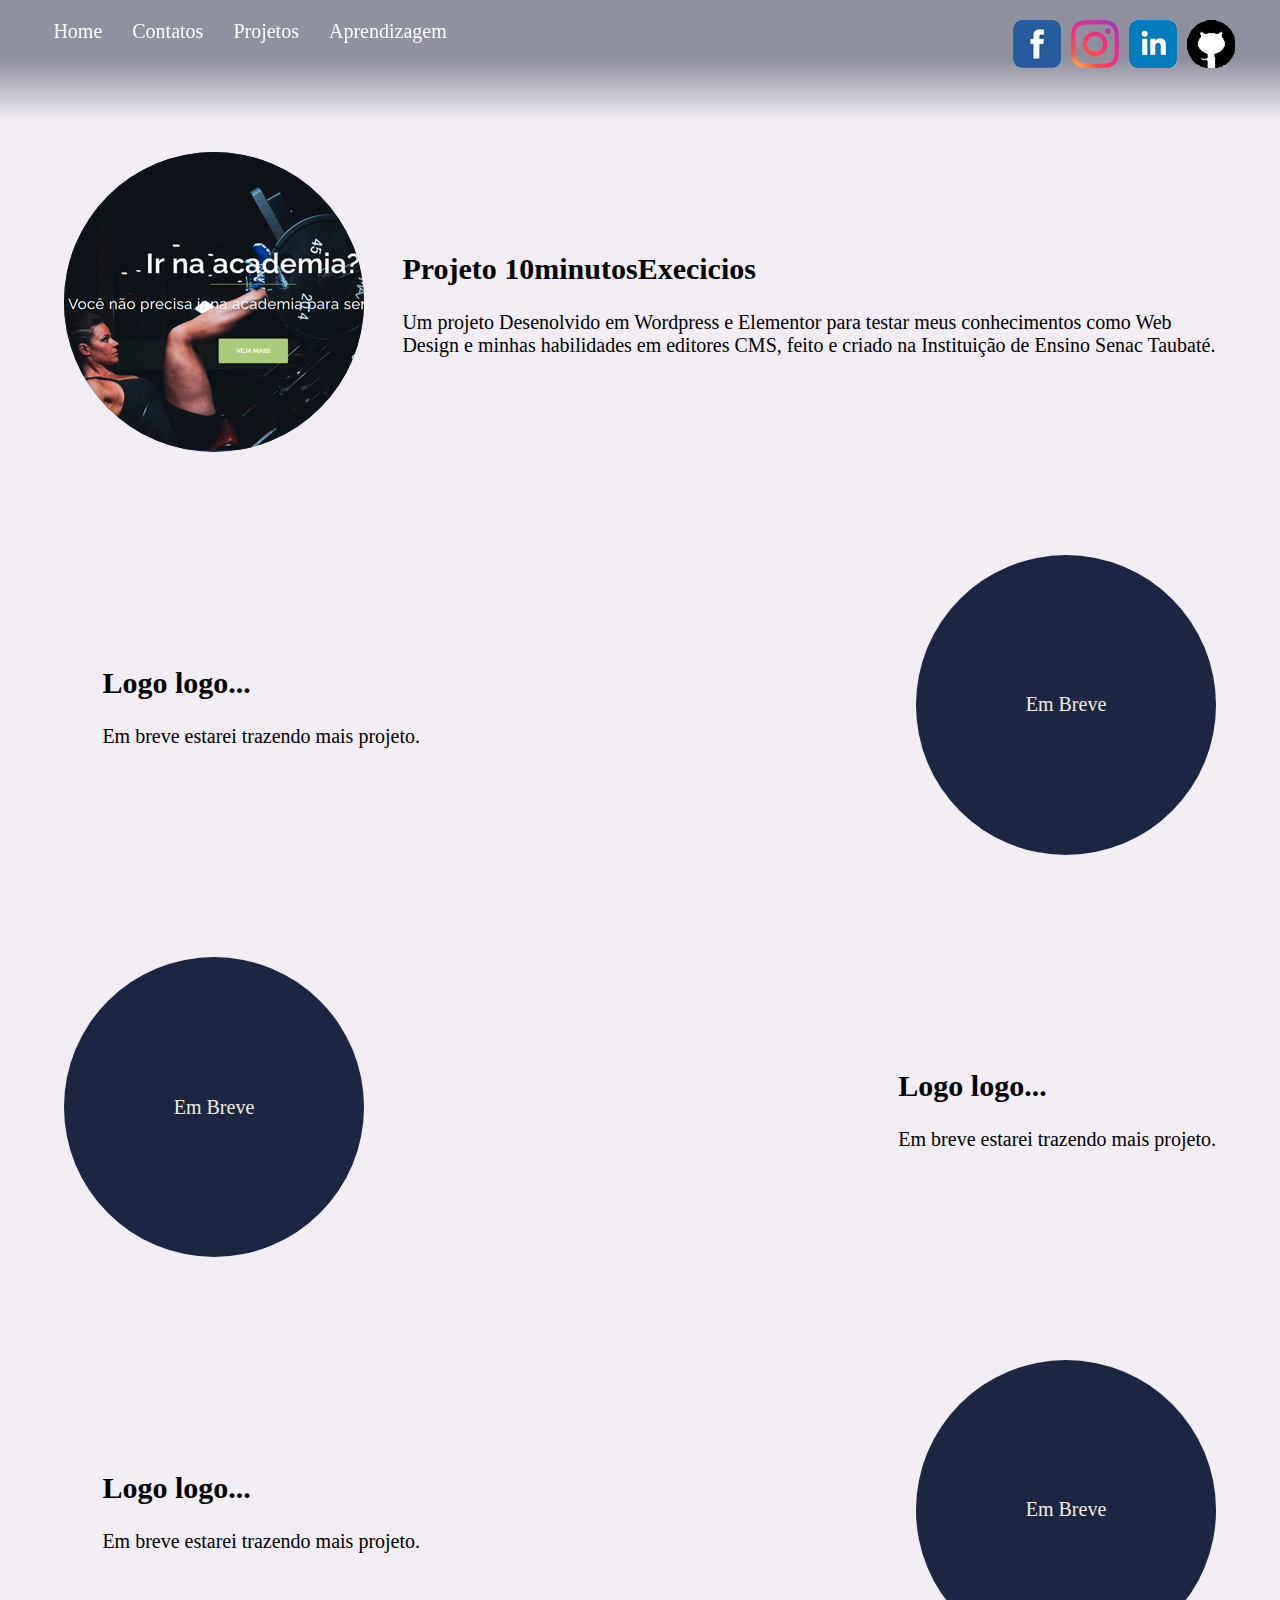
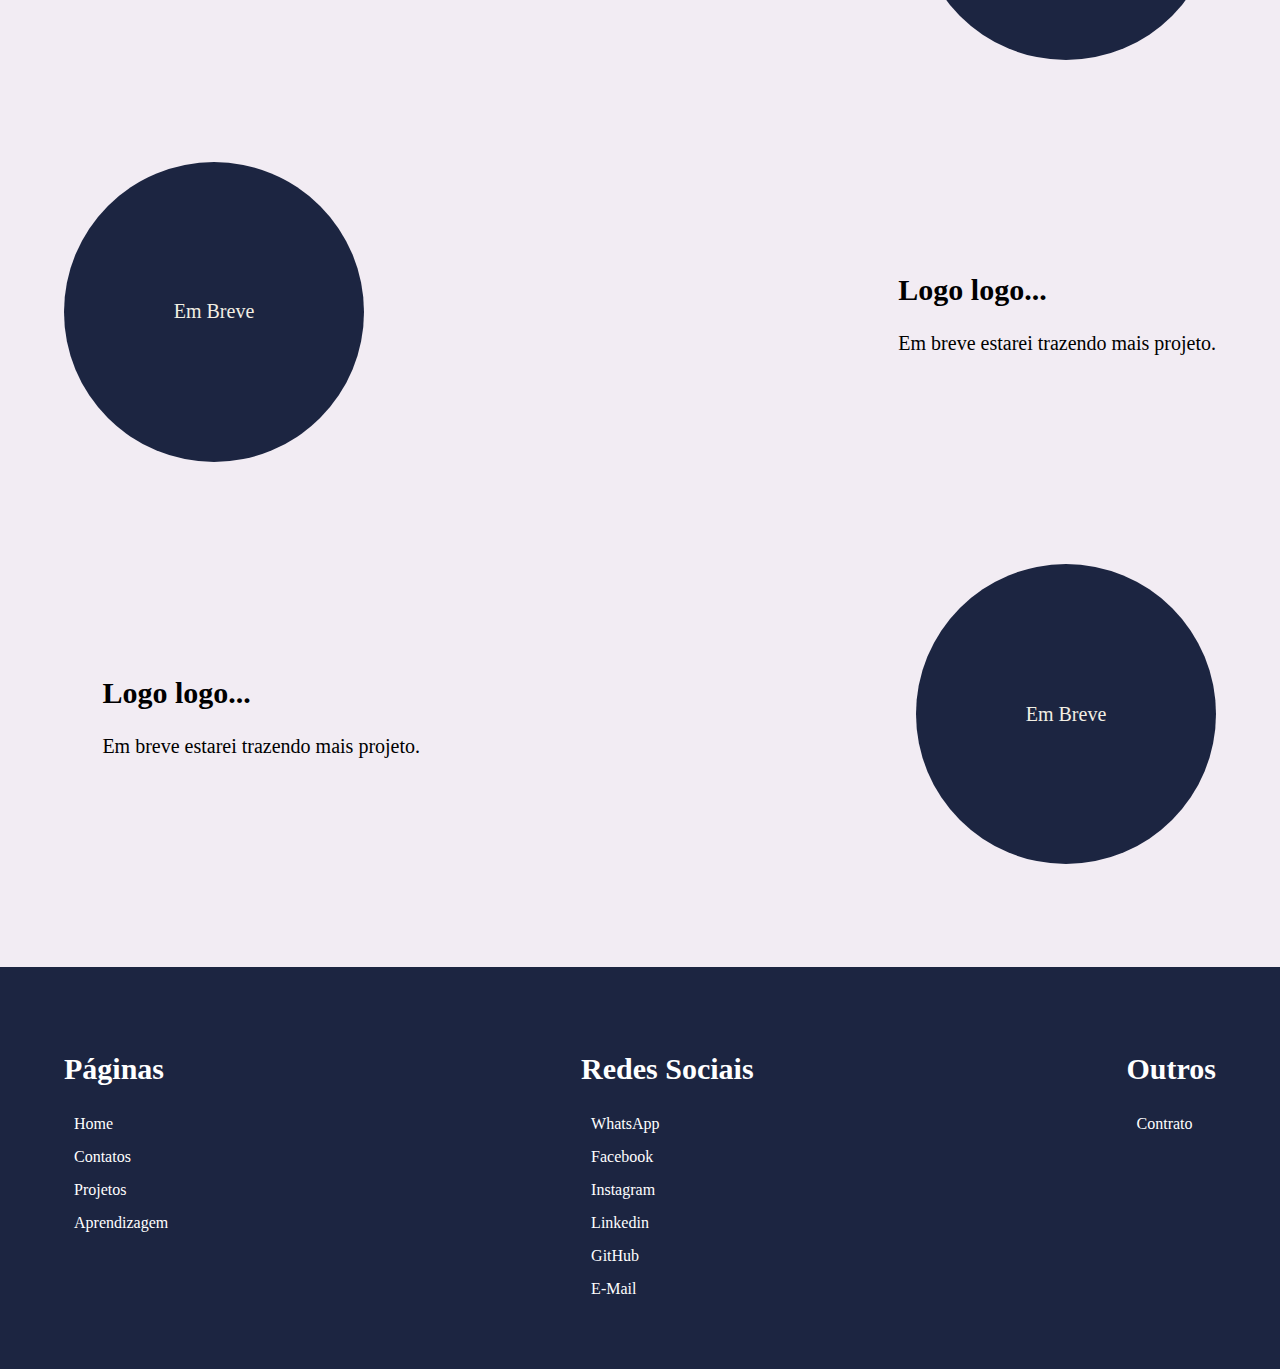
<file: projeto.html>
<!DOCTYPE html>
<html lang="en">
<head>
    <meta charset="UTF-8">
    <meta http-equiv="X-UA-Compatible" content="IE=edge">
    <meta name="viewport" content="width=device-width, initial-scale=1.0">
    <title>Projetos - HugoOtávio</title>
    <link rel="stylesheet" href="ARQUIVOS/css/style_all.css">
</head>
<body>

    <header class="header">

        <nav class="header__nav">

            <ul class="header__nav__listaMenu--paginas">

                <li class="header__nav__listaMenu__item">

                    <a href="index.html" class="listaMenu__item__link">Home</a>

                </li>

                <li class="header__nav__listaMenu__item">

                    <a href="contato.html" class="listaMenu__item__link">Contatos</a>

                </li>

                <li class="header__nav__listaMenu__item">

                    <a href="projeto.html" class="listaMenu__item__link">Projetos</a>

                </li>

                <li class="header__nav__listaMenu__item">

                    <a href="aprendizagem.html" class="listaMenu__item__link">Aprendizagem</a>

                </li>

            </ul>

            <!--__________UL RERES-->

            <ul class="header__nav__listaMenu--redes">

                <li class="header__nav__listaMenu__item--redes">

                    <a href="https://web.facebook.com/profile.php?id=100083190938976" target="_blank" class="listaMenu__item__link">

                        <img src="ARQUIVOS/IMAGES/logoFace.png" alt="" class="listaItem__item__img--redes">

                    </a>

                </li>

                <li class="header__nav__listaMenu__item--redes">

                    <a href="https://www.instagram.com/hugotavio05/" target="_blank" class="listaMenu__item__link">

                        <img src="ARQUIVOS/IMAGES/logoInstagram.png" alt="" class="listaItem__item__img--redes">

                    </a>

                </li>

                <li class="header__nav__listaMenu__item--redes">

                    <a href="https://www.linkedin.com/in/hugo-ot%C3%A1vio-47054a246/" target="_blank"  class="listaMenu__item__link">

                        <img src="ARQUIVOS/IMAGES/logoLinkedin.png" alt="" class="listaItem__item__img--redes">

                    </a>

                </li>

                <li class="header__nav__listaMenu__item--redes">

                    <a href="https://github.com/Hugovisk20" target="_blank" class="listaMenu__item__link">

                        <img src="ARQUIVOS/IMAGES/github.png" alt="" class="listaItem__item__img--redes">

                    </a>

                </li>

            </ul>

        </nav>

        <nav class="header__nav--mobile">

            <img src="ARQUIVOS/IMAGES/iconMenu.png" alt="" class="header__nav--mobile__imgMenu" onclick="openMenuMobile('header__nav--mobile__ulItens')">

            <div class="header__nav--mobile__ulItens openMobile">

                <ul class="nav--mobile__listaMenu">

                    <li class="nav--mobile__listaMenu__item">

                        <a href="./index.html" class="listaMenu__ancora">Home</a>

                    </li>

                    <li class="nav--mobile__listaMenu__item">

                        <a href="./contato.html" class="listaMenu__ancora">Contatos</a>

                    </li>

                    <li class="nav--mobile__listaMenu__item">

                        <a href="./projeto.html" class="listaMenu__ancora">Projetos</a>

                    </li>

                    <li class="nav--mobile__listaMenu__item">

                        <a href="./aprendizagem.html" class="listaMenu__ancora">Aprendizagem</a>

                    </li>
                    
                </ul>


                <!--__________UL RERES-->

                <ul class="header__nav__listaMenu--redes">

                    <li class="header__nav__listaMenu__item--redes">

                        <a href="https://web.facebook.com/profile.php?id=100083190938976" target="_blank" class="listaMenu__item__link">

                            <img src="ARQUIVOS/IMAGES/logoFace.png" alt="">

                        </a>

                    </li>

                    <li class="header__nav__listaMenu__item--redes">

                        <a href="https://www.instagram.com/hugotavio05/" target="_blank" class="listaMenu__item__link">

                            <img src="ARQUIVOS/IMAGES/logoInstagram.png" alt="">

                        </a>

                    </li>

                    <li class="header__nav__listaMenu__item--redes">

                        <a href="https://www.linkedin.com/in/hugo-ot%C3%A1vio-47054a246/" target="_blank"  class="listaMenu__item__link">

                            <img src="ARQUIVOS/IMAGES/logoLinkedin.png" alt="">

                        </a>

                    </li>

                    <li class="header__nav__listaMenu__item--redes">

                        <a href="https://github.com/Hugovisk20" target="_blank" class="listaMenu__item__link">

                            <img src="ARQUIVOS/IMAGES/github.png" alt="">

                        </a>

                    </li>

                </ul>

            </div>

        </nav>

    </header>



    <main class="main">

        <section class="main__section">

            <article class="main__section__article">

                <div class="main__section__article__div center-content">

                    <div class="article__div__divProjeto">

                        <div class="article__div__divProjeto__bg">

                            <div>
                                <img src="ARQUIVOS/IMAGES/10minutos.png" alt="" class="divProjeto__bg__image"> 
                            </div>

                            <div class="divProjeto__sobreposicao">

                                <a href="https://10minutosexercicios.portifoliohugo2005.com/" class="divProjeto__sobreposicao__link" target="_blank">Visitar</a>

                            </div>                            

                        </div>

                        <div class="article__div__divProjeto__textos">

                            <h2 class="">Projeto 10minutosExecicios</h2>

                            <p>Um projeto Desenolvido em Wordpress e Elementor para testar meus conhecimentos como Web Design e minhas habilidades em editores CMS, feito e criado na Instituição de Ensino Senac Taubaté.</p>

                        </div>

                    </div>


                    <div class="article__div__divProjeto">

                        <div class="article__div__divProjeto__bg">

                            <div>
                                <p class="divProjeto__bg__image">Em Breve</p> 
                            </div>

                            <div class="divProjeto__sobreposicao">

                                <div href="" class="divProjeto__sobreposicao__link divProjeto__sobreposicao__link--disabled">Em breve</div>

                            </div>                            

                        </div>

                        <div class="article__div__divProjeto__textos">

                            <h2 class="">Logo logo...</h2>

                            <p>Em breve estarei trazendo mais projeto.</p>

                        </div>

                    </div>


                    <div class="article__div__divProjeto">

                        <div class="article__div__divProjeto__bg">

                            <div>
                                <p class="divProjeto__bg__image">Em Breve</p> 
                            </div>

                            <div class="divProjeto__sobreposicao">

                                <div href="" class="divProjeto__sobreposicao__link divProjeto__sobreposicao__link--disabled">Em Breve</div>

                            </div>                            

                        </div>

                        <div class="article__div__divProjeto__textos">

                            <h2 class="">Logo logo...</h2>

                            <p>Em breve estarei trazendo mais projeto.</p>

                        </div>

                    </div>


                    <div class="article__div__divProjeto">

                        <div class="article__div__divProjeto__bg">

                            <div>
                                <p class="divProjeto__bg__image">Em Breve</p> 
                            </div>

                            <div class="divProjeto__sobreposicao">

                                <div href="" class="divProjeto__sobreposicao__link divProjeto__sobreposicao__link--disabled">Em Breve</div>

                            </div>                            

                        </div>

                        <div class="article__div__divProjeto__textos">

                            <h2 class="">Logo logo...</h2>

                            <p>Em breve estarei trazendo mais projeto.</p>

                        </div>

                    </div>


                    <div class="article__div__divProjeto">

                        <div class="article__div__divProjeto__bg">

                            <div>
                                <p class="divProjeto__bg__image">Em Breve</p> 
                            </div>

                            <div class="divProjeto__sobreposicao">

                                <div href="" class="divProjeto__sobreposicao__link divProjeto__sobreposicao__link--disabled">Em Breve</div>

                            </div>                            

                        </div>

                        <div class="article__div__divProjeto__textos">

                            <h2 class="">Logo logo...</h2>

                            <p>Em breve estarei trazendo mais projeto.</p>

                        </div>

                    </div>


                    <div class="article__div__divProjeto">

                        <div class="article__div__divProjeto__bg">

                            <div>
                                <p class="divProjeto__bg__image">Em Breve</p> 
                            </div>

                            <div class="divProjeto__sobreposicao">

                                <div href="" class="divProjeto__sobreposicao__link divProjeto__sobreposicao__link--disabled">Em Breve</div>

                            </div>                            

                        </div>

                        <div class="article__div__divProjeto__textos">

                            <h2 class="">Logo logo...</h2>

                            <p>Em breve estarei trazendo mais projeto.</p>

                        </div>

                    </div>

                </div>

            </article>

        </section>

    </main>



    <footer class="main__section__article__footer">

        <div class="footer__div">

            <div class="footer__div__div center-content">

                <ul class="footer__div__div__ul--pagina">

                    <h2 class="ul__h2--paginasoutros">Páginas</h2>

                    <li class="ul__li--paginas">
                        <a href="index.html" class="ul__li__link">Home</a>
                    </li>

                    <li class="ul__li--paginas">
                        <a href="contato.html" class="ul__li__link">Contatos</a>
                    </li>

                    <li class="ul__li--paginas">
                        <a href="projeto.html" class="ul__li__link">Projetos</a>
                    </li>

                    <li class="ul__li--paginas">
                        <a href="aprendizagem.html" class="ul__li__link">Aprendizagem</a>
                    </li>

                </ul>


                <ul class="footer__div__div__ul">

                    <h2 class="ul__h2--contatos">Redes Sociais</h2>

                    <li class="ul__li--contatos">
                        <a href="https://wa.me/5512992174144" target="_blank" class="ul__li__link">WhatsApp</a>
                    </li>

                    <li class="ul__li--contatos">
                        <a href="https://web.facebook.com/profile.php?id=100083190938976" target="_blank" class="ul__li__link">Facebook</a>
                    </li>

                    <li class="ul__li--contatos">
                        <a href="https://www.instagram.com/hugotavio05/" target="_blank" class="ul__li__link">Instagram</a>
                    </li>

                    <li class="ul__li--contatos">
                        <a href="https://www.linkedin.com/in/hugo-ot%C3%A1vio-47054a246/" target="_blank" class="ul__li__link">Linkedin</a>
                    </li>
                    
                    <li class="ul__li--contatos">
                        <a href="https://github.com/Hugovisk20" target="_blank" class="ul__li__link">GitHub</a>
                    </li>

                    <li class="ul__li--contatos">
                        <a href="https://mail.google.com/mail/u/0/?tab=rm#sent?compose=CllgCJfpsdsNrflbrMKgWKdbxsCVQmvFDRbXFJzLTJlgWJCkHSkPSxJmgsncrFtzZBvWZTvlJvV" target="_blank" class="ul__li__link">E-Mail</a>
                    </li>

                </ul>


                <ul class="footer__div__div__ul--outros">

                    <h2 class="ul__h2--outros">Outros</h2>

                    <li class="ul__li--outros">
                        <a href="" class="ul__li__link">Contrato</a>
                    </li>


                    </li>

                </ul>

            </div>

        </div>

    </footer>

    <script src="./ARQUIVOS/js/scripts_all.js"></script>

</body>
</html>
</file>
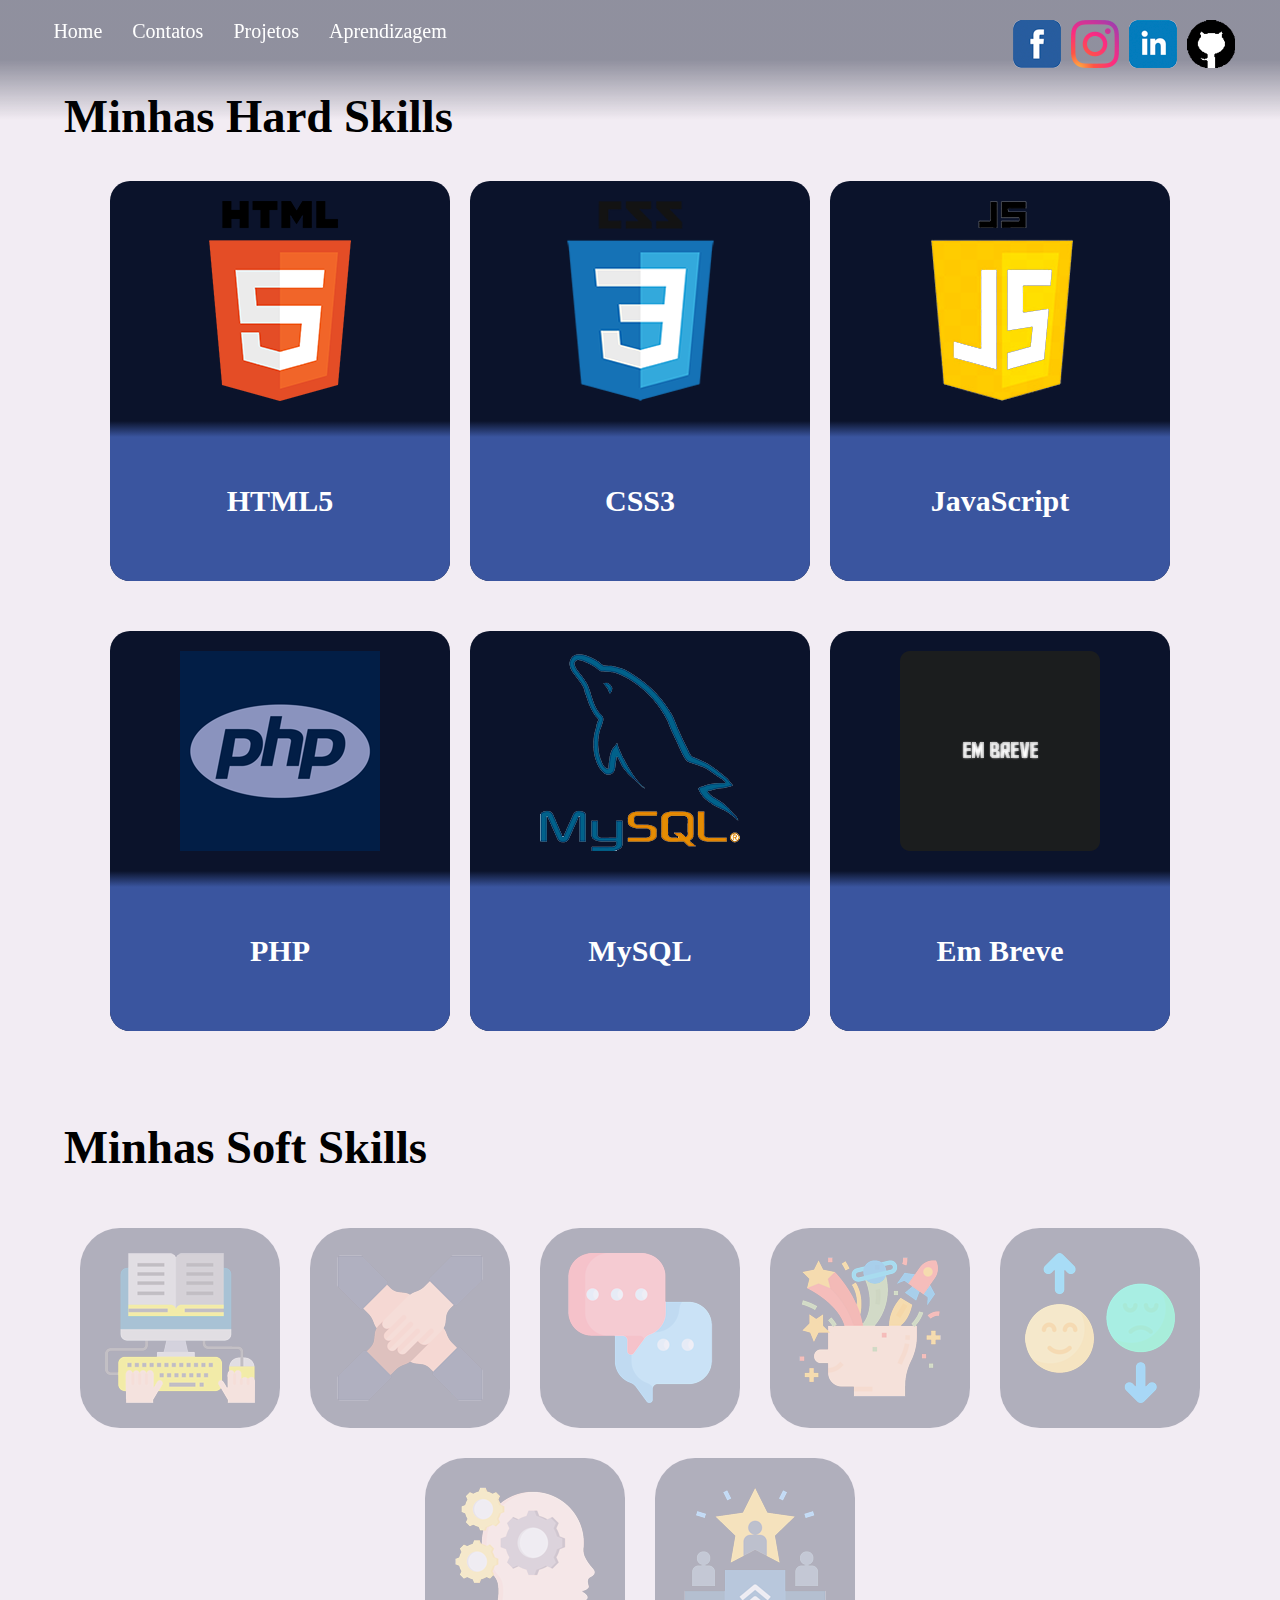
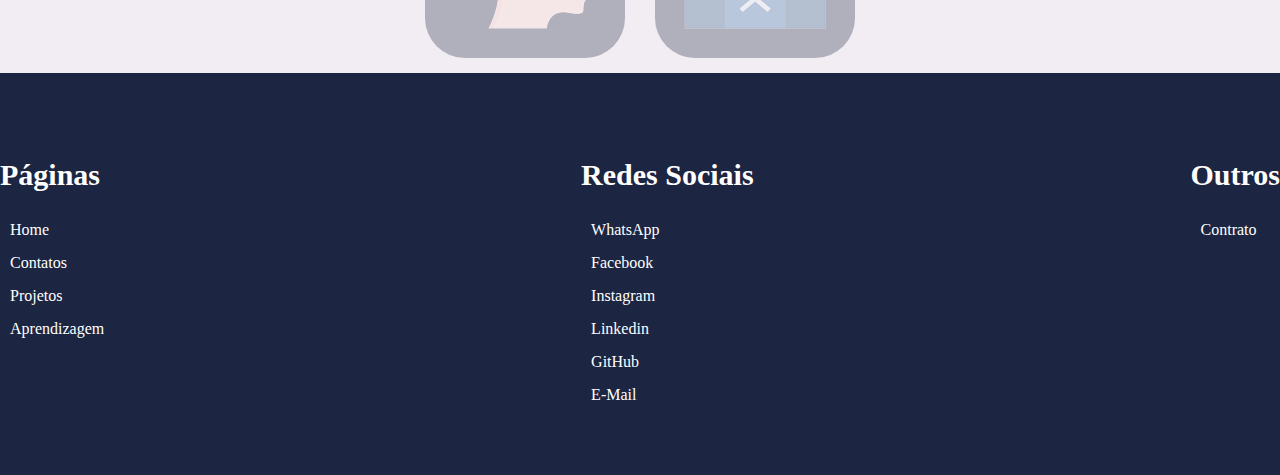
<file: ARQUIVOS/html/aprendizagem.html>
<!DOCTYPE html>
<html lang="en">
<head>
    <meta charset="UTF-8">
    <meta http-equiv="X-UA-Compatible" content="IE=edge">
    <meta name="viewport" content="width=device-width, initial-scale=1.0">
    <title>Document</title>
    <link rel="stylesheet" href="../css/style_all.css">
</head>
<body>

    <header class="header">

        <nav class="header__nav">

            <ul class="header__nav__listaMenu--paginas">

                <li class="header__nav__listaMenu__item">

                    <a href="../html/index.html" class="listaMenu__item__link">Home</a>

                </li>

                <li class="header__nav__listaMenu__item">

                    <a href="../html/contato.html" class="listaMenu__item__link">Contatos</a>

                </li>

                <li class="header__nav__listaMenu__item">

                    <a href="../html/projeto.html" class="listaMenu__item__link">Projetos</a>

                </li>

                <li class="header__nav__listaMenu__item">

                    <a href="../html/aprendizagem.html" class="listaMenu__item__link">Aprendizagem</a>

                </li>

            </ul>

            <!--__________UL RERES-->

            <ul class="header__nav__listaMenu--redes">

                <li class="header__nav__listaMenu__item--redes">

                    <a href="https://web.facebook.com/profile.php?id=100083190938976" target="_blank" class="listaMenu__item__link">

                        <img src="../IMAGES/logoFace.png" alt="">

                    </a>

                </li>

                <li class="header__nav__listaMenu__item--redes">

                    <a href="https://www.instagram.com/hugotavio05/" target="_blank" class="listaMenu__item__link">

                        <img src="../IMAGES/logoInstagram.png" alt="">

                    </a>

                </li>

                <li class="header__nav__listaMenu__item--redes">

                    <a href="https://www.linkedin.com/in/hugo-ot%C3%A1vio-47054a246/" target="_blank"  class="listaMenu__item__link">

                        <img src="../IMAGES/logoLinkedin.png" alt="">

                    </a>

                </li>

                <li class="header__nav__listaMenu__item--redes">

                    <a href="https://github.com/Hugovisk20" target="_blank" class="listaMenu__item__link">

                        <img src="../IMAGES/github.png" alt="">

                    </a>

                </li>

            </ul>

        </nav>

    </header>



    <main class="main">

        <section class="main__section">

            <article class="main__section__article ">

                <div class="center-content">

                    <h2 class="section__article__h2title ">Minhas Hard Skills</h2>

                    <div class="section__article__div">

                        <div class="section__article__div__divcard">
                            <div class="article__div__card">

                                <div class="div__card__imgtop">

                                    <img src="../IMAGES/html.png" alt="">

                                </div>

                                <div class="div__card__txt">

                                    <h2>HTML5</h2>

                                </div>

                            </div>
                        </div>


                        <div class="section__article__div__divcard">
                            <div class="article__div__card">

                                <div class="div__card__imgtop">

                                    <img src="../IMAGES/CSS3.png" alt="">

                                </div>

                                <div class="div__card__txt">

                                    <h2>CSS3</h2>

                                </div>

                            </div>
                        </div>


                        <div class="section__article__div__divcard">
                            <div class="article__div__card">

                                <div class="div__card__imgtop">

                                    <img src="../IMAGES/javascript.png" alt="">

                                </div>

                                <div class="div__card__txt">

                                    <h2>JavaScript</h2>

                                </div>

                            </div>
                        </div>


                        <div class="section__article__div__divcard">
                            <div class="article__div__card">

                                <div class="div__card__imgtop">

                                    <img src="../IMAGES/PHPlogo.png" alt="">

                                </div>

                                <div class="div__card__txt">

                                    <h2>PHP</h2>

                                </div>

                            </div>
                        </div>


                        <div class="section__article__div__divcard">
                            <div class="article__div__card">

                                <div class="div__card__imgtop">

                                    <img src="../IMAGES/mysql.png" alt="">

                                </div>

                                <div class="div__card__txt">

                                    <h2>MySQL</h2>

                                </div>

                            </div>
                        </div>


                        <div class="section__article__div__divcard">
                            <div class="article__div__card">

                                <div class="div__card__imgtop">

                                    <img src="../IMAGES/em-breve.png" alt="">

                                </div>

                                <div class="div__card__txt">

                                    <h2>Em Breve</h2>

                                </div>

                            </div>
                        </div>

                    </div>

                </div>

                <div class="section__article__skills center-content">

                    <h2 class="section__article__h2title">Minhas Soft Skills</h2>

                    <div class="article__skills__cards">

                        <div class="article__skills__card__divcard">

                            <div class="cards__divcard__card">

                                <img src="../IMAGES/aprender-a-aprender.png" alt="">

                            </div>

                            <div class="cards__divcard__cardSobreposicao">

                                Aprender a Aprender

                            </div>

                        </div>


                        <div class="article__skills__card__divcard">

                            <div class="cards__divcard__card">

                                <img src="../IMAGES/colaboracao.png" alt="">

                            </div>

                            <div class="cards__divcard__cardSobreposicao">

                                Colaboração

                            </div>
                            
                        </div>


                        <div class="article__skills__card__divcard">

                            <div class="cards__divcard__card">

                                <img src="../IMAGES/comunicacao.png" alt="">

                            </div>

                            <div class="cards__divcard__cardSobreposicao">

                                Comunicação

                            </div>

                        </div>


                        <div class="article__skills__card__divcard emDesenvolvimento">

                            <div class="cards__divcard__card">

                                <img src="../IMAGES/criatividade.png" alt="">

                            </div>

                            <div class="cards__divcard__cardSobreposicao emDesenvolvimento__bg">

                                Criatividade <br>
                                <span style="font-weight: 600;">Preciso me Desenvover</span>

                            </div>

                        </div>


                        <div class="article__skills__card__divcard emDesenvolvimento">

                            <div class="cards__divcard__card">

                                <img src="../IMAGES/inteligencia-emocional.png" alt="">

                            </div>

                            <div class="cards__divcard__cardSobreposicao emDesenvolvimento__bg">

                                Inteligencia Emocional <br>
                                <span style="font-weight: 600;">Preciso me Desenvover</span>

                            </div>

                        </div>


                        <div class="article__skills__card__divcard">

                            <div class="cards__divcard__card">

                                <img src="../IMAGES/pensamento-critico.png" alt="">

                            </div>

                            <div class="cards__divcard__cardSobreposicao">

                                Pensamento Critíco

                            </div>

                        </div>


                        <div class="article__skills__card__divcard quaseLa">

                            <div class="cards__divcard__card">

                                <img src="../IMAGES/lideranca.png" alt="">

                            </div>

                            <div class="cards__divcard__cardSobreposicao quaseLa_bg">

                                Liderança <br>
                                <span style="font-weight: 600;">Quase lá</span>

                            </div>

                        </div>

                        
                    </div>

                </div>

            </article>

        </section>

    </main>



    <footer class="main__section__article__footer">

        <div class="footer__div">

            <div class="footer__div__div">

                <ul class="footer__div__div__ul--pagina">

                    <h2 class="ul__h2--paginasoutros">Páginas</h2>

                    <li class="ul__li--paginas">
                        <a href="../html/index.html" class="ul__li__link">Home</a>
                    </li>

                    <li class="ul__li--paginas">
                        <a href="../html/contato.html" class="ul__li__link">Contatos</a>
                    </li>

                    <li class="ul__li--paginas">
                        <a href="../html/projeto.html" class="ul__li__link">Projetos</a>
                    </li>

                    <li class="ul__li--paginas">
                        <a href="../html/aprendizagem.html" class="ul__li__link">Aprendizagem</a>
                    </li>

                </ul>


                <ul class="footer__div__div__ul">

                    <h2 class="ul__h2--contatos">Redes Sociais</h2>

                    <li class="ul__li--contatos">
                        <a href="https://wa.me/5512992174144" target="_blank" class="ul__li__link">WhatsApp</a>
                    </li>

                    <li class="ul__li--contatos">
                        <a href="https://web.facebook.com/profile.php?id=100083190938976" target="_blank" class="ul__li__link">Facebook</a>
                    </li>

                    <li class="ul__li--contatos">
                        <a href="https://www.instagram.com/hugotavio05/" target="_blank" class="ul__li__link">Instagram</a>
                    </li>

                    <li class="ul__li--contatos">
                        <a href="https://www.linkedin.com/in/hugo-ot%C3%A1vio-47054a246/" target="_blank" class="ul__li__link">Linkedin</a>
                    </li>
                    
                    <li class="ul__li--contatos">
                        <a href="https://github.com/Hugovisk20" target="_blank" class="ul__li__link">GitHub</a>
                    </li>

                    <li class="ul__li--contatos">
                        <a href="https://mail.google.com/mail/u/0/?tab=rm#sent?compose=CllgCJfpsdsNrflbrMKgWKdbxsCVQmvFDRbXFJzLTJlgWJCkHSkPSxJmgsncrFtzZBvWZTvlJvV" target="_blank" class="ul__li__link">E-Mail</a>
                    </li>

                </ul>


                <ul class="footer__div__div__ul--outros">

                    <h2 class="ul__h2--outros">Outros</h2>

                    <li class="ul__li--outros">
                        <a href="" class="ul__li__link">Contrato</a>
                    </li>


                    </li>

                </ul>

            </div>

        </div>

    </footer>
    
</body>
</html>
</file>
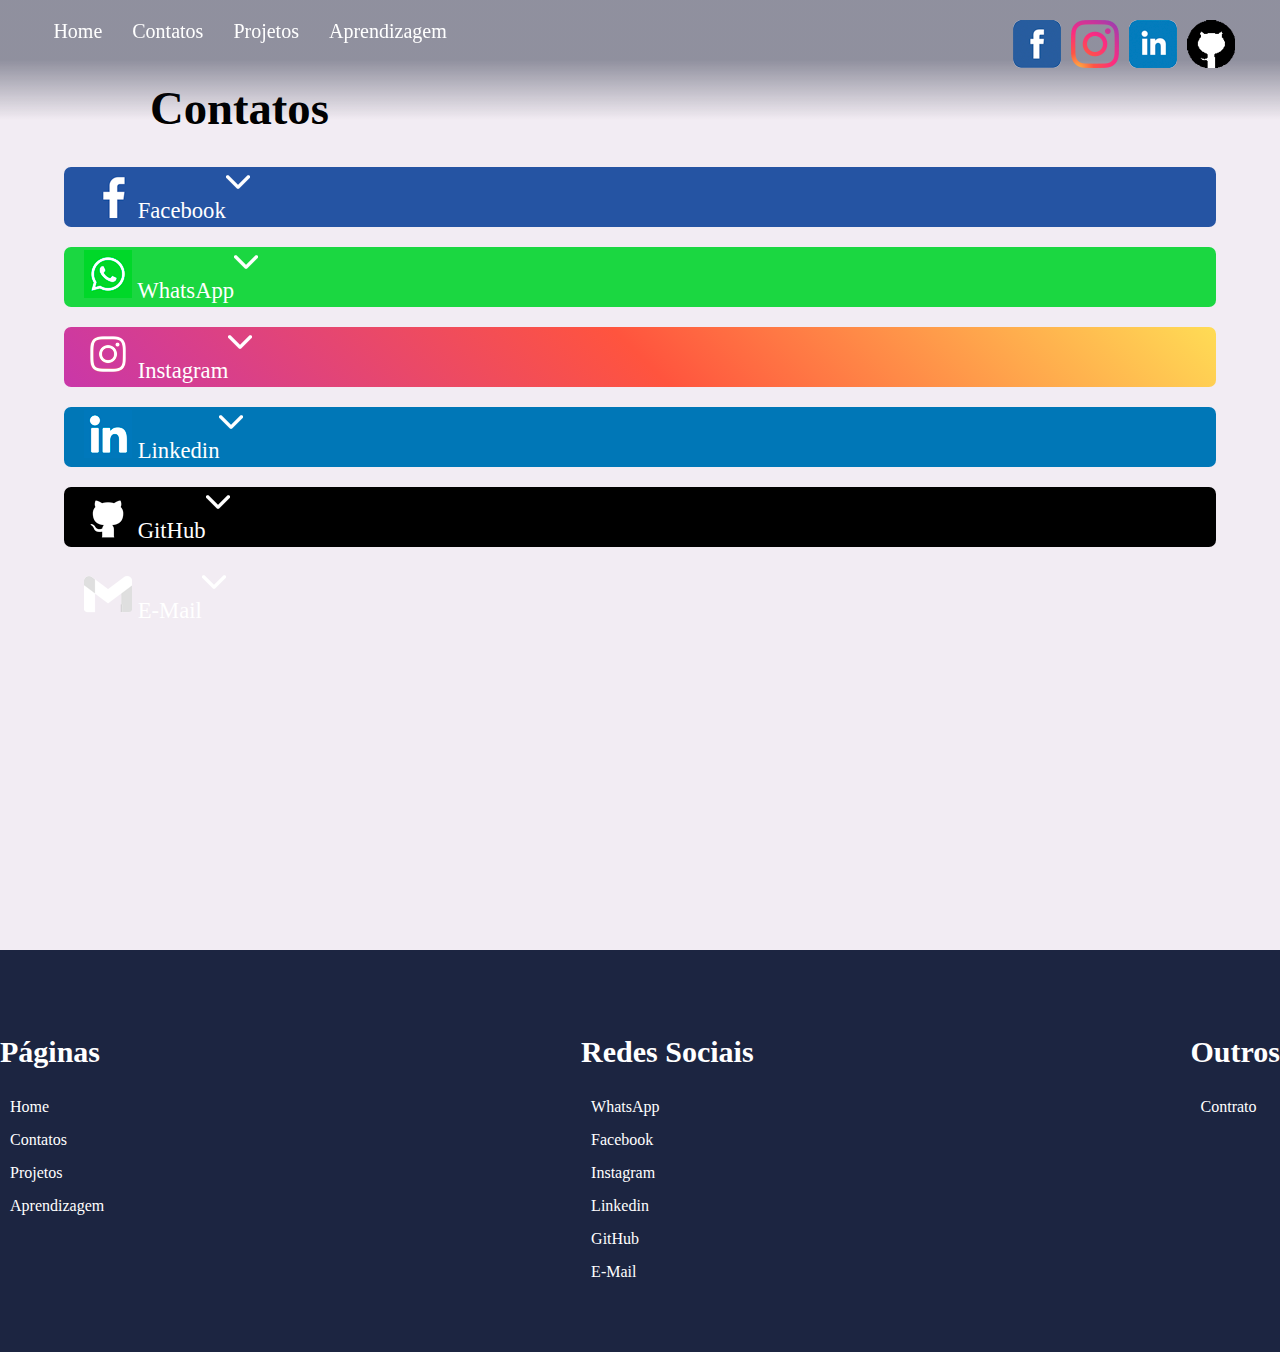
<file: ARQUIVOS/html/contato.html>
<!DOCTYPE html>
<html lang="en">
<head>
    <meta charset="UTF-8">
    <meta http-equiv="X-UA-Compatible" content="IE=edge">
    <meta name="viewport" content="width=device-width, initial-scale=1.0">
    <title>Contatos - HugoOtávio</title>
    <link rel="stylesheet" href="../css/style_all.css">
</head>
<body>

    <header class="header">

        <nav class="header__nav">

            <ul class="header__nav__listaMenu--paginas">

                <li class="header__nav__listaMenu__item">

                    <a href="../html/index.html" class="listaMenu__item__link">Home</a>

                </li>

                <li class="header__nav__listaMenu__item">

                    <a href="../html/contato.html" class="listaMenu__item__link">Contatos</a>

                </li>

                <li class="header__nav__listaMenu__item">

                    <a href="../html/projeto.html" class="listaMenu__item__link">Projetos</a>

                </li>

                <li class="header__nav__listaMenu__item">

                    <a href="../html/aprendizagem.html" class="listaMenu__item__link">Aprendizagem</a>

                </li>

            </ul>

            <!--__________UL RERES-->

            <ul class="header__nav__listaMenu--redes">

                <li class="header__nav__listaMenu__item--redes">

                    <a href="https://web.facebook.com/profile.php?id=100083190938976" target="_blank" class="listaMenu__item__link">

                        <img src="../IMAGES/logoFace.png" alt="">

                    </a>

                </li>

                <li class="header__nav__listaMenu__item--redes">

                    <a href="https://www.instagram.com/hugotavio05/" target="_blank" class="listaMenu__item__link">

                        <img src="../IMAGES/logoInstagram.png" alt="">

                    </a>

                </li>

                <li class="header__nav__listaMenu__item--redes">

                    <a href="https://www.linkedin.com/in/hugo-ot%C3%A1vio-47054a246/" target="_blank"  class="listaMenu__item__link">

                        <img src="../IMAGES/logoLinkedin.png" alt="">

                    </a>

                </li>

                <li class="header__nav__listaMenu__item--redes">

                    <a href="https://github.com/Hugovisk20" target="_blank" class="listaMenu__item__link">

                        <img src="../IMAGES/github.png" alt="">

                    </a>

                </li>

            </ul>

        </nav>

    </header>



    <main class="main">

        <section class="main__section">

            <article class="main__section__article">

                <div class="section__article__titulo">

                    <h1 class="titulo__h1">Contatos</h1>

                </div>

                <div class="section__article__redes center-content">

                    <div href="" class="callToAction__buttons__link callToAction__button__face callToAction__button--contatos">
                        <div>
                            <img src="../IMAGES/facebook.png" alt="">
                            <span>Facebook</span>                            
                        </div>
                        <div>
                            <img src="../IMAGES/sinalDeSetaBaixo.png" alt="">
                        </div>
                    </div>

                    <div href="" class="callToAction__buttons__link callToAction__button__whats callToAction__button--contatos">
                        <div>
                            <img src="../IMAGES/whatsapp.png" alt="">
                            <span>WhatsApp</span>                            
                        </div>
                        <div>
                            <img src="../IMAGES/sinalDeSetaBaixo.png" alt="">
                        </div>
                    </div>

                    <div href="" class="callToAction__buttons__link callToAction__button__insta callToAction__button--contatos">
                        <div>
                            <img src="../IMAGES/instagram.png" alt="">
                            <span>Instagram</span>                            
                        </div>
                        <div>
                            <img src="../IMAGES/sinalDeSetaBaixo.png" alt="">
                        </div>
                    </div>

                    <div href="" class="callToAction__buttons__link callToAction__button__linkedin callToAction__button--contatos">
                        <div>
                            <img src="../IMAGES/linkedin.png" alt="">
                            <span>Linkedin</span>                            
                        </div>
                        <div>
                            <img src="../IMAGES/sinalDeSetaBaixo.png" alt="">
                        </div>
                    </div>

                    <div href="" class="callToAction__buttons__link callToAction__button__github callToAction__button--contatos">
                        <div>
                            <img src="../IMAGES/github-logo.png" alt="">
                            <span>GitHub</span>                            
                        </div>
                        <div>
                            <img src="../IMAGES/sinalDeSetaBaixo.png" alt="">
                        </div>
                    </div>

                    <div href="" class="callToAction__buttons__link callToAction__button__gmail callToAction__button--contatos">
                        <div>
                            <img src="../IMAGES/gmail.png" alt="">
                            <span>E-Mail</span>                            
                        </div>
                        <div>
                            <img src="../IMAGES/sinalDeSetaBaixo.png" alt="">
                        </div>
                    </div>

                </div>

            </article>

        </section>

    </main>



    <footer class="main__section__article__footer">

        <div class="footer__div">

            <div class="footer__div__div">

                <ul class="footer__div__div__ul--pagina">

                    <h2 class="ul__h2--paginasoutros">Páginas</h2>

                    <li class="ul__li--paginas">
                        <a href="../html/index.html" class="ul__li__link">Home</a>
                    </li>

                    <li class="ul__li--paginas">
                        <a href="../html/contato.html" class="ul__li__link">Contatos</a>
                    </li>

                    <li class="ul__li--paginas">
                        <a href="../html/projeto.html" class="ul__li__link">Projetos</a>
                    </li>

                    <li class="ul__li--paginas">
                        <a href="../html/aprendizagem.html" class="ul__li__link">Aprendizagem</a>
                    </li>

                </ul>


                <ul class="footer__div__div__ul">

                    <h2 class="ul__h2--contatos">Redes Sociais</h2>

                    <li class="ul__li--contatos">
                        <a href="https://wa.me/5512992174144" target="_blank" class="ul__li__link">WhatsApp</a>
                    </li>

                    <li class="ul__li--contatos">
                        <a href="https://web.facebook.com/profile.php?id=100083190938976" target="_blank" class="ul__li__link">Facebook</a>
                    </li>

                    <li class="ul__li--contatos">
                        <a href="https://www.instagram.com/hugotavio05/" target="_blank" class="ul__li__link">Instagram</a>
                    </li>

                    <li class="ul__li--contatos">
                        <a href="https://www.linkedin.com/in/hugo-ot%C3%A1vio-47054a246/" target="_blank" class="ul__li__link">Linkedin</a>
                    </li>
                    
                    <li class="ul__li--contatos">
                        <a href="https://github.com/Hugovisk20" target="_blank" class="ul__li__link">GitHub</a>
                    </li>

                    <li class="ul__li--contatos">
                        <a href="https://mail.google.com/mail/u/0/?tab=rm#sent?compose=CllgCJfpsdsNrflbrMKgWKdbxsCVQmvFDRbXFJzLTJlgWJCkHSkPSxJmgsncrFtzZBvWZTvlJvV" target="_blank" class="ul__li__link">E-Mail</a>
                    </li>

                </ul>


                <ul class="footer__div__div__ul--outros">

                    <h2 class="ul__h2--outros">Outros</h2>

                    <li class="ul__li--outros">
                        <a href="" class="ul__li__link">Contrato</a>
                    </li>


                    </li>

                </ul>

            </div>

        </div>

    </footer>
    
</body>
</html>
</file>
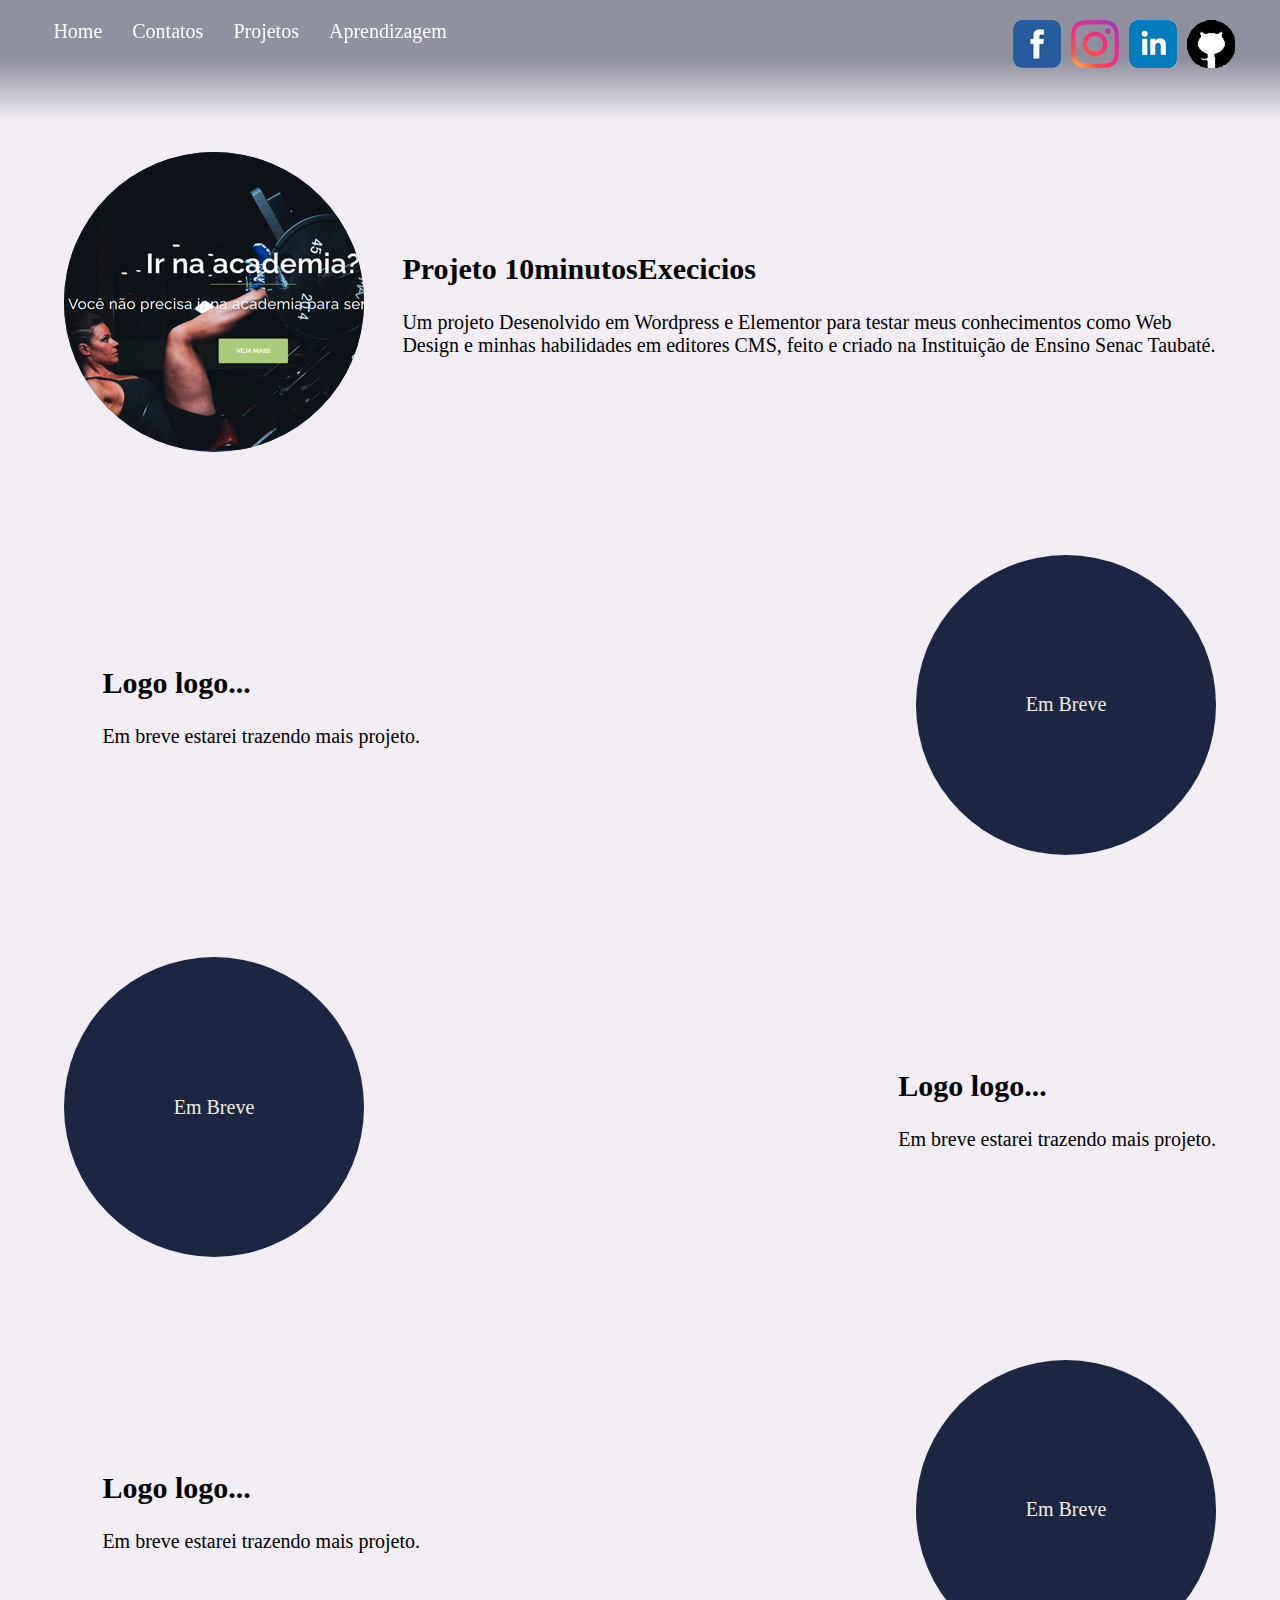
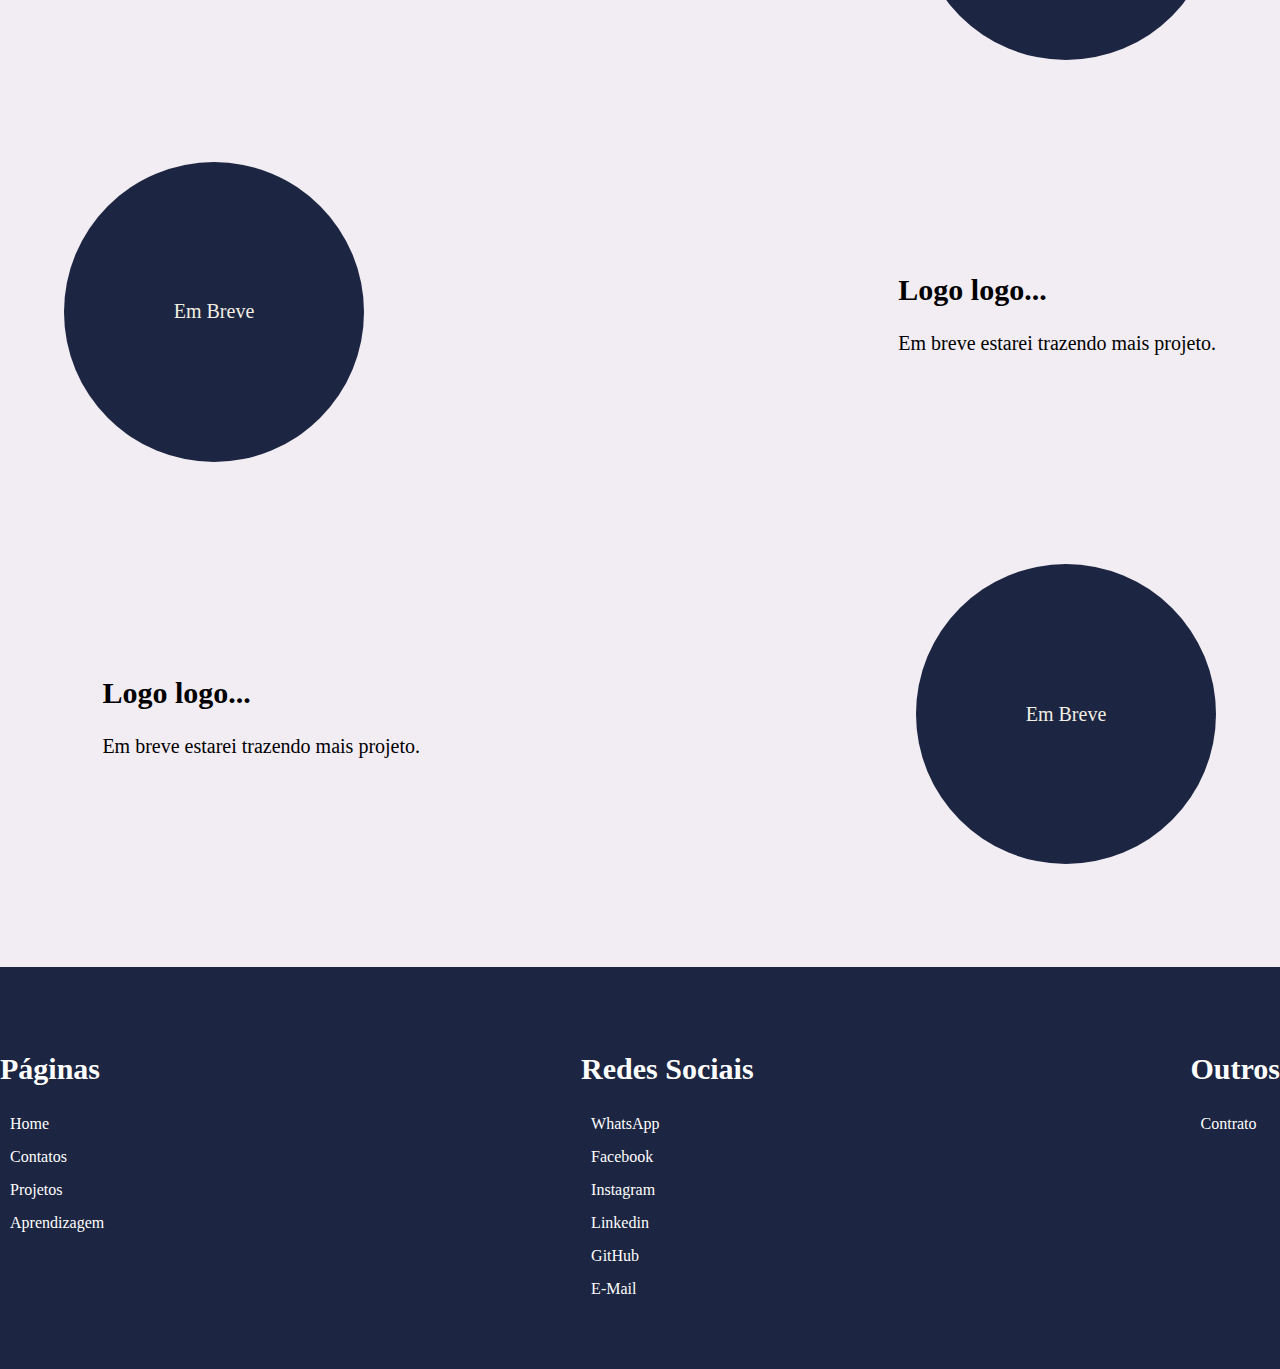
<file: ARQUIVOS/html/projeto.html>
<!DOCTYPE html>
<html lang="en">
<head>
    <meta charset="UTF-8">
    <meta http-equiv="X-UA-Compatible" content="IE=edge">
    <meta name="viewport" content="width=device-width, initial-scale=1.0">
    <title>Projetos - HugoOtávio</title>
    <link rel="stylesheet" href="../css/style_all.css">
</head>
<body>

    <header class="header">

        <nav class="header__nav">

            <ul class="header__nav__listaMenu--paginas">

                <li class="header__nav__listaMenu__item">

                    <a href="../html/index.html" class="listaMenu__item__link">Home</a>

                </li>

                <li class="header__nav__listaMenu__item">

                    <a href="../html/contato.html" class="listaMenu__item__link">Contatos</a>

                </li>

                <li class="header__nav__listaMenu__item">

                    <a href="../html/projeto.html" class="listaMenu__item__link">Projetos</a>

                </li>

                <li class="header__nav__listaMenu__item">

                    <a href="../html/aprendizagem.html" class="listaMenu__item__link">Aprendizagem</a>

                </li>

            </ul>

            <!--__________UL RERES-->

            <ul class="header__nav__listaMenu--redes">

                <li class="header__nav__listaMenu__item--redes">

                    <a href="https://web.facebook.com/profile.php?id=100083190938976" target="_blank" class="listaMenu__item__link">

                        <img src="../IMAGES/logoFace.png" alt="">

                    </a>

                </li>

                <li class="header__nav__listaMenu__item--redes">

                    <a href="https://www.instagram.com/hugotavio05/" target="_blank" class="listaMenu__item__link">

                        <img src="../IMAGES/logoInstagram.png" alt="">

                    </a>

                </li>

                <li class="header__nav__listaMenu__item--redes">

                    <a href="https://www.linkedin.com/in/hugo-ot%C3%A1vio-47054a246/" target="_blank"  class="listaMenu__item__link">

                        <img src="../IMAGES/logoLinkedin.png" alt="">

                    </a>

                </li>

                <li class="header__nav__listaMenu__item--redes">

                    <a href="https://github.com/Hugovisk20" target="_blank" class="listaMenu__item__link">

                        <img src="../IMAGES/github.png" alt="">

                    </a>

                </li>

            </ul>

        </nav>

    </header>



    <main class="main">

        <section class="main__section">

            <article class="main__section__article">

                <div class="main__section__article__div center-content">

                    <div class="article__div__divProjeto">

                        <div class="article__div__divProjeto__bg">

                            <div>
                                <img src="../IMAGES/10minutos.png" alt="" class="divProjeto__bg__image"> 
                            </div>

                            <div class="divProjeto__sobreposicao">

                                <a href="https://10minutosexercicios.portifoliohugo2005.com/" class="divProjeto__sobreposicao__link" target="_blank">Visitar</a>

                            </div>                            

                        </div>

                        <div class="article__div__divProjeto__textos">

                            <h2 class="">Projeto 10minutosExecicios</h2>

                            <p>Um projeto Desenolvido em Wordpress e Elementor para testar meus conhecimentos como Web Design e minhas habilidades em editores CMS, feito e criado na Instituição de Ensino Senac Taubaté.</p>

                        </div>

                    </div>


                    <div class="article__div__divProjeto">

                        <div class="article__div__divProjeto__bg">

                            <div>
                                <p class="divProjeto__bg__image">Em Breve</p> 
                            </div>

                            <div class="divProjeto__sobreposicao">

                                <div href="" class="divProjeto__sobreposicao__link divProjeto__sobreposicao__link--disabled">Em breve</div>

                            </div>                            

                        </div>

                        <div class="article__div__divProjeto__textos">

                            <h2 class="">Logo logo...</h2>

                            <p>Em breve estarei trazendo mais projeto.</p>

                        </div>

                    </div>


                    <div class="article__div__divProjeto">

                        <div class="article__div__divProjeto__bg">

                            <div>
                                <p class="divProjeto__bg__image">Em Breve</p> 
                            </div>

                            <div class="divProjeto__sobreposicao">

                                <div href="" class="divProjeto__sobreposicao__link divProjeto__sobreposicao__link--disabled">Em Breve</div>

                            </div>                            

                        </div>

                        <div class="article__div__divProjeto__textos">

                            <h2 class="">Logo logo...</h2>

                            <p>Em breve estarei trazendo mais projeto.</p>

                        </div>

                    </div>


                    <div class="article__div__divProjeto">

                        <div class="article__div__divProjeto__bg">

                            <div>
                                <p class="divProjeto__bg__image">Em Breve</p> 
                            </div>

                            <div class="divProjeto__sobreposicao">

                                <div href="" class="divProjeto__sobreposicao__link divProjeto__sobreposicao__link--disabled">Em Breve</div>

                            </div>                            

                        </div>

                        <div class="article__div__divProjeto__textos">

                            <h2 class="">Logo logo...</h2>

                            <p>Em breve estarei trazendo mais projeto.</p>

                        </div>

                    </div>


                    <div class="article__div__divProjeto">

                        <div class="article__div__divProjeto__bg">

                            <div>
                                <p class="divProjeto__bg__image">Em Breve</p> 
                            </div>

                            <div class="divProjeto__sobreposicao">

                                <div href="" class="divProjeto__sobreposicao__link divProjeto__sobreposicao__link--disabled">Em Breve</div>

                            </div>                            

                        </div>

                        <div class="article__div__divProjeto__textos">

                            <h2 class="">Logo logo...</h2>

                            <p>Em breve estarei trazendo mais projeto.</p>

                        </div>

                    </div>


                    <div class="article__div__divProjeto">

                        <div class="article__div__divProjeto__bg">

                            <div>
                                <p class="divProjeto__bg__image">Em Breve</p> 
                            </div>

                            <div class="divProjeto__sobreposicao">

                                <div href="" class="divProjeto__sobreposicao__link divProjeto__sobreposicao__link--disabled">Em Breve</div>

                            </div>                            

                        </div>

                        <div class="article__div__divProjeto__textos">

                            <h2 class="">Logo logo...</h2>

                            <p>Em breve estarei trazendo mais projeto.</p>

                        </div>

                    </div>

                </div>

            </article>

        </section>

    </main>



    <footer class="main__section__article__footer">

        <div class="footer__div">

            <div class="footer__div__div">

                <ul class="footer__div__div__ul--pagina">

                    <h2 class="ul__h2--paginasoutros">Páginas</h2>

                    <li class="ul__li--paginas">
                        <a href="../html/index.html" class="ul__li__link">Home</a>
                    </li>

                    <li class="ul__li--paginas">
                        <a href="../html/contato.html" class="ul__li__link">Contatos</a>
                    </li>

                    <li class="ul__li--paginas">
                        <a href="../html/projeto.html" class="ul__li__link">Projetos</a>
                    </li>

                    <li class="ul__li--paginas">
                        <a href="../html/aprendizagem.html" class="ul__li__link">Aprendizagem</a>
                    </li>

                </ul>


                <ul class="footer__div__div__ul">

                    <h2 class="ul__h2--contatos">Redes Sociais</h2>

                    <li class="ul__li--contatos">
                        <a href="https://wa.me/5512992174144" target="_blank" class="ul__li__link">WhatsApp</a>
                    </li>

                    <li class="ul__li--contatos">
                        <a href="https://web.facebook.com/profile.php?id=100083190938976" target="_blank" class="ul__li__link">Facebook</a>
                    </li>

                    <li class="ul__li--contatos">
                        <a href="https://www.instagram.com/hugotavio05/" target="_blank" class="ul__li__link">Instagram</a>
                    </li>

                    <li class="ul__li--contatos">
                        <a href="https://www.linkedin.com/in/hugo-ot%C3%A1vio-47054a246/" target="_blank" class="ul__li__link">Linkedin</a>
                    </li>
                    
                    <li class="ul__li--contatos">
                        <a href="https://github.com/Hugovisk20" target="_blank" class="ul__li__link">GitHub</a>
                    </li>

                    <li class="ul__li--contatos">
                        <a href="https://mail.google.com/mail/u/0/?tab=rm#sent?compose=CllgCJfpsdsNrflbrMKgWKdbxsCVQmvFDRbXFJzLTJlgWJCkHSkPSxJmgsncrFtzZBvWZTvlJvV" target="_blank" class="ul__li__link">E-Mail</a>
                    </li>

                </ul>


                <ul class="footer__div__div__ul--outros">

                    <h2 class="ul__h2--outros">Outros</h2>

                    <li class="ul__li--outros">
                        <a href="" class="ul__li__link">Contrato</a>
                    </li>


                    </li>

                </ul>

            </div>

        </div>

    </footer>
    
</body>
</html>
</file>
<file: ARQUIVOS/css/style_all.css>
@charset "UTF-8";

:root{
    color: #000000;
    font-size: 1.25em;
    font-family: 'Tahoma';
}
html{
    scroll-behavior: smooth;
}
body{
    margin: 0%;
    background-color: #f2ecf3;
}

.center-content{
    width: 90vw;
    margin: auto;
}

/*__________________HEADER*/

.header{
    position: fixed;
    z-index: 1000;
    width: 100%;
    display: flex;
}
.header__nav{
    display: flex;
    justify-content: space-between;
    align-items: flex-start;
    width: 100vw;
    height: 100px;
    padding-top: 20px;
    background: linear-gradient(180deg, #0b132b6c 50%, transparent 100%);
    transition: all .3s ease;
}
.header__nav--mobile{
    width: 100%;
    background-color: #0B132B;
    border-bottom: 5px solid #1C2541;
}
.header__nav__listaMenu--paginas,
.header__nav__listaMenu--redes{
    margin: 0%;
    padding: 0%;
    padding-left: 3vw;
    margin-right: 40px;
    display: flex;
}
.header__nav__listaMenu__item{
    list-style: none;
    margin: 0px 15px;
}
.header__nav__listaMenu__item--redes{
    list-style: none;
    margin: 0px 5px;
}
.listaItem__item__img--redes{
    transition: all .2s ease;
}
.listaMenu__item__link{
    text-decoration: none;
    color: #ffffff;
    transition: all .3s ease;
}
.listaMenu__item__link:hover{
    color: #1C2541;
}

/**/

.openMobile{
    transform: translateX(-100%);
}
.header__nav--mobile{
    position: relative;
    display: none;
}
.header__nav--mobile__imgMenu{
    margin: 10px 40px;
}
.header__nav--mobile__ulItens{
    position: fixed;
    width: 70%;
    height: 100vh;
    background-color: #1C2541;
    transition: all .2s cubic-bezier(0.25, 0.46, 0.45, 0.94);
}
.nav--mobile__listaMenu{
    padding: 0%;
    margin: 50px;
}
.nav--mobile__listaMenu__item{
    list-style: none;
    padding: 7px 0px;
}
.listaMenu__ancora{
    color: #F2EFE4;
    text-decoration: none;
}

.navMenor{
    height: 70px;
    padding-top: 10px;
}
.imgMenor{
    width: 85%;
}

@media screen and (max-width: 768px) {

    .header__nav__listaMenu--redes{
        padding: 10px 40px;
        flex-wrap: wrap;
    }

    .header__nav{
        display: none;
    }
    .header__nav--mobile{
        display: block;
    }
}

/*________________MAIN*/

.main{
    padding-top: 50px;
    min-height: 100vh;
}
.main__section__article__div--img{
    display: flex;
    justify-content: center;
}
.div__img--teste{
    width: 25vw;
    height: 25vw;
    margin-bottom: 200px;
    background-color: #1C2541;
    border-radius: 50%;
}
.div__img--teste::before{
    display: flex;
    align-items: center;
    justify-content: center;    
    content: 'HUGO OTÁVIO';
    width: 75vw;
    height: 90px;    
    background: linear-gradient(90deg, #f2ecf3 0%, #ffffff 15%, #ffffff 75% ,#f2ecf3 100%);
    text-align: center;
    font-size: 35pt;
    transform: translate(-25vw, 25vw);
}


.txt__quemsou__paragrafo{
    margin: 0%;
    margin-bottom: 70px;
    width: 75%;
}

.txt__experiencias{
    display: flex;
    justify-content: flex-end;
}
.txt__experiencias div{
    width: 70%;
}
.txt__experiencias__paragrafo span{
    color: #000491;
}

.txt__callToAction{
    display: flex;
    flex-direction: column;
    align-items: center;
}
.txt__callToAction h1{
    font-size: 40pt;
    text-align: center;
}
.callToAction__imgSeta__img{
    animation: setaHome 1.4s ease-in-out infinite;
}
.animateText{
    opacity: 0;
    transform: translateX(-50px);
    transition: all .4s cubic-bezier(.01,.02,.5,.99);
}
.active{
    opacity: 1;
    transform: translateX(0px);
}
@keyframes setaHome {

    0% {transform: translateY(0px);}
    50% {transform: translateY(50px);}
    100% {transform: translateY(0px);}
    
}
.txt__callToAction__buttons{
    display: flex;
    flex-wrap: wrap;
    width: 100%;
    justify-content: space-around;
    padding-top: 100px;
}
.callToAction__buttons__link{
    display: flex;
    min-height: 30px;
    min-width: 200px;
    padding: 3px 50px 3px 20px;
    margin: 20px 0px;
    border-radius: 7px;
    font-size: 17pt;
    text-align: center;
    text-decoration: none;
    color: #ffffff;
}
.callToAction__button__whats{
    background-color: #1bd741;
    transition: all .2s ease;
}
.callToAction__button__whats:hover{
    transform: scale(1.05) translateY(-2px);
}
.callToAction__button__insta{
    background: linear-gradient(45deg, #c937a9 0%, #ff543e 50%, #ffdc55 100%);
    transition: all .2s ease;
}
.callToAction__button__insta:hover{
    transform: scale(1.05) translateY(-2px);
}
.txt__callToAction__redes{
    padding-top: 100px;
    width: 100%;
}
.txt__callToAction__redes h2{
    text-align: center;
    font-size: 30pt;
}
.txt__callToAction__redes__buttons{
    display: flex;
    justify-content: space-around;
    flex-wrap: wrap;
}
.callToAction__button__face{
    background-color: #2554A3;
    transition: all .2s ease;
}
.callToAction__button__face:hover{
    transform: scale(1.05) translateY(-2px);
}
.callToAction__button__linkedin{
    background-color: #0077b7;
    transition: all .2s ease;
}
.callToAction__button__linkedin:hover{
    transform: scale(1.05) translateY(-2px);
}
.callToAction__button__github{
    background-color: #000000;
    transition: all .2s ease;
}
.callToAction__button__github:hover{
    transform: scale(1.05) translateY(-2px);
}
.callToAction__buttons__link span{
    align-self: center;
}


.main__section__article__footer{
    color: #ffffff;
}
.footer__div{
    width: 100%;
    background-color: #1C2541;
    padding: 40px 0px;
}
.footer__div__div{
    display: flex;
    flex-wrap: wrap;
    justify-content: space-between;
}
.footer__div__div__ul--pagina,
.footer__div__div__ul--redes,
.footer__div__div__ul--outros{
    padding: 0%;
}
.ul__li--paginas, .ul__li--contatos,
.ul__li--outros{
    list-style: none;
    padding-left: 10px;
    margin-bottom: 10px;
}
.ul__li__link{
    color: #ffffff;
    text-decoration: none;
    font-size: 12pt;
}

@media screen and (max-width: 768px) {

    .main{
        padding-top: 77px;
    }
    .txt__quemsou__paragrafo, .txt__experiencias div{
        width: 100%;
    }
    
}

/**/

.titulo__h1{
    font-size: 35pt;
    padding-left: 150px;
}
.section__article__redes__cel{
    padding: 10px 0px;
    color: #ffffff;
}
.article__redes__cel__button{
    position: relative;
    display: flex;
    justify-content: space-between;
    z-index: 100;
    cursor: pointer;
}
.article__redes__cel__button__left{
    display: flex;
}
.article__redes__cel__button__face{
    background-color: #2554A3;
    max-height: 48px;
    padding: 7px 20px;
    border-radius: 50px;
}
.article__redes__cel__button__insta{
    background: linear-gradient(45deg, #c937a9 0%, #ff543e 50%, #ffdc55 100%);
    max-height: 48px;
    padding: 7px 20px;
    border-radius: 50px;
}
.article__redes__cel__button__whats{
    background-color: #1bd741;
    max-height: 48px;
    padding: 7px 20px;
    border-radius: 50px;
}
.article__redes__cel__button__linkedin{
    background-color: #0077b7;
    max-height: 48px;
    padding: 7px 20px;
    border-radius: 50px;
}
.article__redes__cel__button__github{
    background-color: #000000;
    max-height: 48px;
    padding: 7px 20px;
    border-radius: 50px;
}
.article__redes__cel__button__gmail{
    background: linear-gradient(45deg, #E51C19 0%,#F2EFE4 100%);
    max-height: 48px;
    padding: 7px 20px;
    border-radius: 50px;
}
.button__left__span{
    display: flex;
    align-items: center;
    padding-left: 20px;
}
.article__redes__cel__button__imgSeta{
    display: flex;
    align-items: center;
}
.article__redes__cel__bottom{
    position: relative;
    display: flex;
    align-items: center;
    top: -30px;
    width: 100%;
    height: 0px;
    overflow: hidden;
    background-color: #1c2541;
    color: #ffffff;
    border-radius: 0px 0px 40px 40px;
    transition: all .3s cubic-bezier(0.71, 0.04, 0.12, 1.01);
}
.article__redes__cel__bottom--face{
    background: linear-gradient(45deg, #2553a3 0%, #44659e 100%);
}
.article__redes__cel__bottom--insta{
    background: linear-gradient(45deg, #c937a9d9 0%, #ff543ed9 50%, #ffdc55d9 100%);
}
.article__redes__cel__bottom--whats{
    background: linear-gradient(45deg, #1bd741d9 0%, #52da6dd9 100%);
}
.article__redes__cel__bottom--linkedin{
    background: linear-gradient(45deg, #0077b7d9 0%, #2787bbd9 100%);
}
.article__redes__cel__bottom--github{
    background: linear-gradient(45deg, #000000d9 0%, #121212d9 100%);
}
.article__redes__cel__bottom--email{
    background: linear-gradient(45deg, #e51c19d9 0%, #f2efe4d9 100%);
}
.cel__bottom__container{
    display: flex;
    align-items: center;
    justify-content: space-between;
    width: 100%;
    height: 200px;
    margin: 0px 60px;
}
.container__divImg__img{
    display: flex;
    align-items: center;
    justify-content: center;
    width: 200px;
    height: 200px;
    border-radius: 50%;
    background-color: #c937a9;
}
.cel__bottom__container__sobre{
    width: 50%;
    height: 100%;
}
.container__sobre__user{
    display: flex;
}
.container__sobre__friends{
    margin-bottom: 30px;
}
.container__sobre__link__ancora{
    color: #ffffff;
    text-decoration: none;
    background-color: #0B132B;
    border-radius: 7px;
    padding: 5px 20px;
}

.open{
    height: 300px;
}
@media screen and (max-width: 680px) {
    .titulo__h1{
        padding-left: 20vw;
    }
    .cel__bottom__container{
        flex-direction: column;
        height: 400px;
        margin: 8vw;
    }
    .container__divImg__img{
        width: 35vw;
        height: 35vw;
    }
    .cel__bottom__container__sobre {
        width: 100%;
        display: contents;
    }
    .open{
        height: 500px;
    }
}


/**/

.article__div__divProjeto{
    display: grid;
    align-items: center;
    justify-content: space-between;
    margin: 8vw 0px;
    grid-template-rows: auto;
    grid-template-columns: auto auto;
    grid-template-areas: 'img txt';
}
.article__div__divProjeto__bg{
    position: relative;
    display: flex;
    align-items: center;
    justify-content: center;
    grid-area: img;
    min-width: 300px;
    max-width: 300px;
    height: 300px;
    background-color: #1C2541;
    border-radius: 50%;
    color: #F2EFE4;
    overflow: hidden;
    transition: all .5s;
}
.divProjeto__sobreposicao{
    position: absolute;
    display: flex;
    justify-content: center;
    top: 0px;
    background-color: #ffffff5e;
    overflow: hidden;
    width: 100%;
    height: 0%;
    transition: all .3s;
}
.article__div__divProjeto__bg:hover .divProjeto__sobreposicao{
    height: 100%;
}
.divProjeto__sobreposicao__link{
    background-color: #1C2541;
    padding: 5px 25px;
    margin-top: 180px;
    height: 25px;
    color: #ffffff;
    text-decoration: none;
}
.divProjeto__sobreposicao__link--disabled{
    cursor: no-drop;
}
.article__div__divProjeto:nth-of-type(2),
.article__div__divProjeto:nth-of-type(4),
.article__div__divProjeto:nth-of-type(6){
    grid-template-areas: 'txt img';
}
.article__div__divProjeto__textos{
    grid-area: txt;
    padding-left: 3vw;
}
@media screen and (max-width: 768px) {
    .article__div__divProjeto{
        display: flex;
        flex-direction: column;
        align-items: center;
        margin-bottom: 20vw;
    }
    .article__div__divProjeto__textos{
        padding: 0%;
    }
    .article__div__divProjeto__textos::after{
        display: block;
        content: '';
        background-color: #000000;
        border-radius: 3px;
        width: 100%;
        height: 3px;
        margin-top: 5vw;
    }
}

/**/

.section__article__h2title{
    font-size: 35pt;
}
.section__article__div{
    display: flex;
    justify-content: center;
    flex-wrap: wrap;
}
.section__article__div__divcard{
    width: 340px;
    margin: 0px 10px;
    margin-bottom: 50px;
}
.article__div__card{
    width: 100%;
    height: 400px;
    background-color: #0B132B;
    border-radius: 20px;
    overflow: hidden;
}
.div__card__imgtop{
    display: flex;
    justify-content: center;
    align-items: center;
    height: 60%;
}
.div__card__txt{
    display: flex;
    justify-content: center;
    align-items: center;
    background: linear-gradient(0deg, #3a559f 90%, transparent 100%);
    color: #ffffff;
    height: 40%;
}
.article__skills__cards{
    display: flex;
    flex-wrap: wrap;
    justify-content: center;
}
.article__skills__card__divcard{
    position: relative;
    width: 200px;
    height: 200px;
    margin: 15px;
    border-radius: 20%;
    opacity: .3;
    overflow: hidden;
    transition: all .3s;
}
.cards__divcard__card{
    width: 100%;
    height: 100%;
    background-color: #1C2541;
    display: flex;
    justify-content: center;
    align-items: center;
    opacity: 1;
}
.cards__divcard__cardSobreposicao{
    position: absolute;
    display: flex;
    flex-direction: column;
    justify-content: center;
    align-items: center;
    top: 0%;
    width: 100%;
    height: 100%;
    opacity: 0;
    color: #ffffff;
    background-color: #00ff2a42;
    text-align: center;
    transition: all .2s;
}
.cards__divcard__cardSobreposicao:hover{
    opacity: 1;
}
.article__skills__card__divcard:hover{
    opacity: 1;
    transform: scale(1.15);
}
.emDesenvolvimento:hover{
    transform: scale(1);
}
.emDesenvolvimento__bg{
    background-color: #ff000042;
}
.quaseLa:hover{
    transform: scale(1.05);
}
.quaseLa_bg{
    background-color: #eeff0042;
}
</file>
